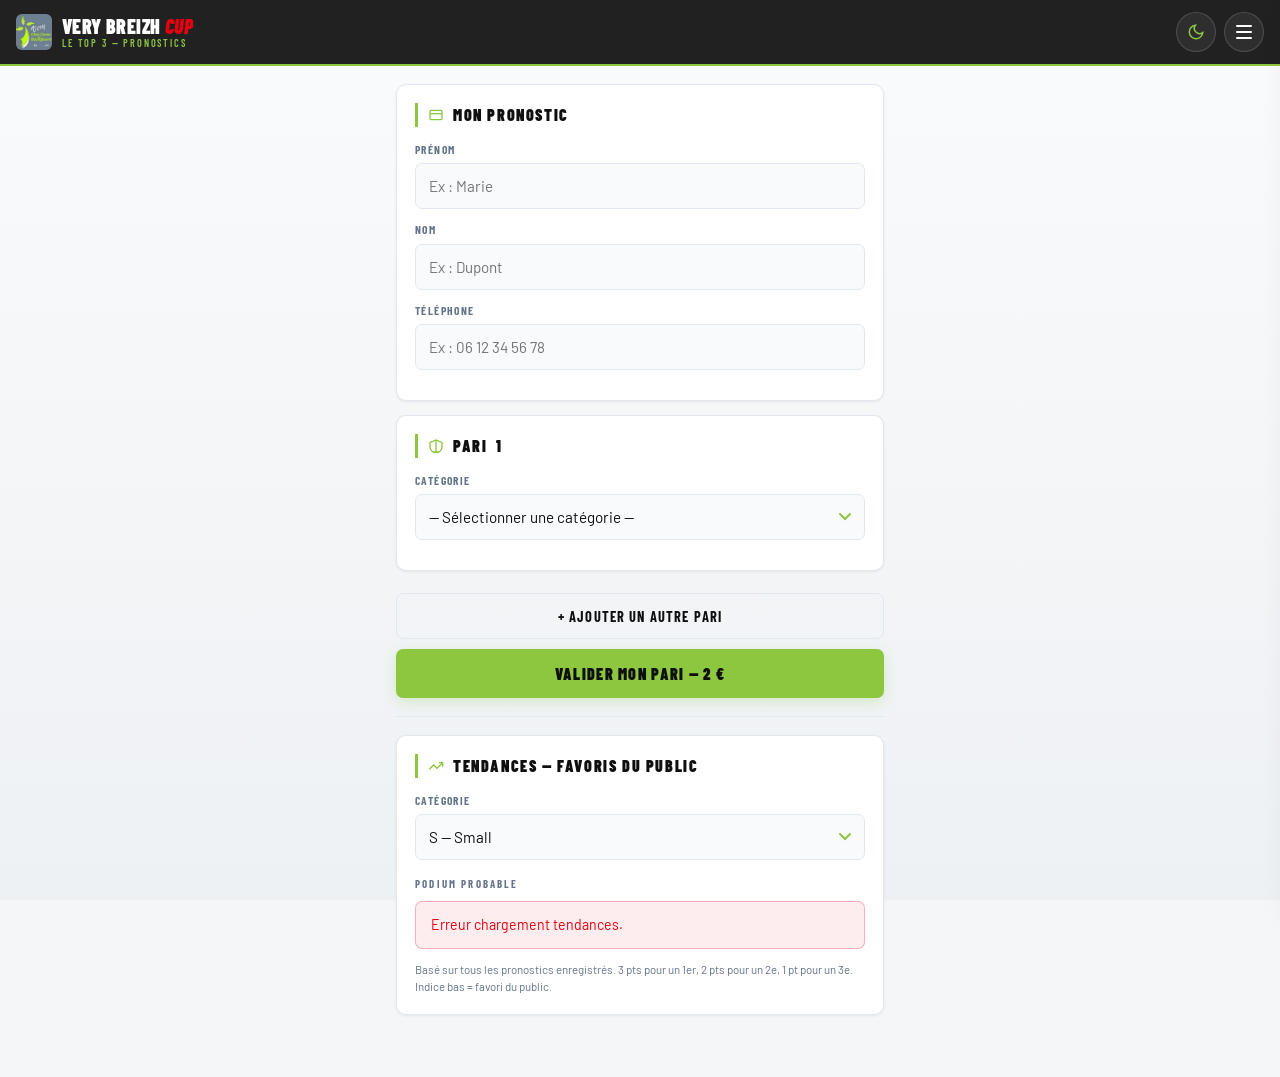
<file: index.html>
<!DOCTYPE html>
<html lang="fr">
<head>
<meta charset="UTF-8">
<meta name="viewport" content="width=device-width, initial-scale=1.0, maximum-scale=1.0">
<title>Very Breizh Cup — Mon pronostic</title>
<script>(function(){var t=localStorage.getItem("vbc_theme")||(matchMedia("(prefers-color-scheme: dark)").matches?"dark":"light");document.documentElement.setAttribute("data-theme",t);})();</script>
<link rel="stylesheet" href="js/style.css">
</head>
<body>

<header class="app-header">
  <div class="header-logo">
    <img src="js/logo.jpg" alt="Club Canin de Bourgbarré">
    <div class="app-title">Very Breizh <span class="cup">Cup</span><span class="sub">Le Top 3 — Pronostics</span></div>
  </div>
  <span class="role-badge">Joueur</span>
</header>

<div id="closedBanner" class="closed-banner" style="display:none">Paris clôturés — Aucune nouvelle inscription</div>

<main class="page">

  <!-- FORMULAIRE -->
  <div id="playerFormSection">
    <div class="card">
      <div class="card-title">
        <svg viewBox="0 0 24 24" fill="none" stroke="currentColor" stroke-width="2"><rect x="3" y="5" width="18" height="14" rx="2"/><path d="M3 10h18"/></svg>
        Mon pronostic
      </div>
      <label class="field-label">Prénom</label>
      <input type="text" id="playerPrenom" class="field-input" placeholder="Ex : Marie" autocomplete="given-name">
      <label class="field-label">Nom</label>
      <input type="text" id="playerNom" class="field-input" placeholder="Ex : Dupont" autocomplete="family-name">
      <label class="field-label">Téléphone</label>
      <input type="tel" id="playerTel" class="field-input" placeholder="Ex : 06 12 34 56 78" autocomplete="tel" inputmode="tel">
    </div>

    <div id="betsContainer"></div>

    <button class="btn-outline" id="addBetBtn" onclick="addBetBlock()">
      + Ajouter un autre pari
    </button>

    <div id="playerFormError" class="alert alert-red" style="display:none;margin-top:12px"></div>
    <button class="btn-primary" id="submitBtn" onclick="submitBets()" style="margin-top:10px">Valider mon pari — 2 €</button>
  </div>

  <!-- TICKETS (rendus dynamiquement) -->
  <div id="ticketSection" style="display:none"></div>

  <hr class="section-divider">

  <!-- TENDANCES -->
  <div class="card">
    <div class="card-title">
      <svg viewBox="0 0 24 24" fill="none" stroke="currentColor" stroke-width="2"><polyline points="22 7 13.5 15.5 8.5 10.5 2 17"/><polyline points="16 7 22 7 22 13"/></svg>
      Tendances — Favoris du public
    </div>
    <label class="field-label">Catégorie</label>
    <select id="trendCatFilter" class="field-select" onchange="renderFavoritesTrend()">
      <option value="S">S — Small</option>
      <option value="M">M — Medium</option>
      <option value="I">I — Intermediate</option>
      <option value="L">L — Large</option>
    </select>
    <div class="section-label" style="margin-top:4px">Podium probable</div>
    <div id="favoritesTrendList"><div class="spinner"></div></div>
    <p style="font-size:.72rem;color:var(--muted);margin-top:10px;line-height:1.5">Basé sur tous les pronostics enregistrés. 3 pts pour un 1er, 2 pts pour un 2e, 1 pt pour un 3e. Indice bas = favori du public.</p>
  </div>

</main>

<!-- MODAL RECAP -->
<div id="recapModal" class="modal-overlay" onclick="if(event.target===this)closeRecap()">
  <div class="modal-box">
    <div class="modal-title">Récapitulatif</div>
    <div class="modal-subtitle">Vérifie tes paris avant de confirmer</div>
    <div id="recapContent"></div>
    <div class="recap-total"><span>Total à payer</span><span class="amount" id="recapTotal"></span></div>
    <button class="btn-primary" id="confirmBtn" onclick="confirmBets()" style="margin-top:14px">Confirmer mes paris</button>
    <button class="btn-outline" onclick="closeRecap()">Modifier</button>
  </div>
</div>

<div id="toast"></div>
<script src="js/supabase.js"></script>
<script src="js/ui.js"></script>
<script>
let finalists = [], betsClosed = false, betCount = 0;

async function init() {
  try {
    const rows = await sbGet('config', 'select=key,value');
    const cfg = Object.fromEntries(rows.map(r => [r.key, r.value]));
    betsClosed = cfg.bets_closed === 'true';
    document.getElementById('closedBanner').style.display = betsClosed ? 'block' : 'none';
    document.getElementById('submitBtn').disabled = betsClosed;
    document.getElementById('addBetBtn').style.display = betsClosed ? 'none' : 'block';
  } catch(e) {}
  try { finalists = await sbGet('finalistes', 'order=cat,chien'); } catch(e) {}
  addBetBlock();
  renderFavoritesTrend();
  realtimeSubscribe('tickets', () => renderFavoritesTrend());
}

// ── BLOCS DE PARIS DYNAMIQUES ──
function addBetBlock() {
  betCount++;
  const idx = betCount;
  const div = document.createElement('div');
  div.className = 'card bet-block';
  div.id = `betBlock${idx}`;
  div.innerHTML = `
    <div class="card-title" style="justify-content:space-between">
      <span style="display:flex;align-items:center;gap:9px">
        <svg viewBox="0 0 24 24" fill="none" stroke="currentColor" stroke-width="2" style="width:16px;height:16px;color:var(--lime)"><path d="M8 21h8M12 21V3M3 7l9-4 9 4v6a9 9 0 01-18 0V7z"/></svg>
        Pari <span class="bet-num">${idx}</span>
      </span>
      <button class="btn-sm-danger bet-remove" onclick="removeBetBlock(${idx})" style="display:none">Retirer</button>
    </div>
    <label class="field-label">Catégorie</label>
    <select id="cat${idx}" class="field-select" onchange="onCategoryChange(${idx})">
      <option value="">— Sélectionner une catégorie —</option>
      <option value="S">S — Small</option>
      <option value="M">M — Medium</option>
      <option value="I">I — Intermediate</option>
      <option value="L">L — Large</option>
    </select>
    <div id="picks${idx}" style="display:none">
      <label class="field-label">1re place</label>
      <select id="pick${idx}_1" class="field-select" onchange="syncSelects(${idx})"><option value="">— Choisir un binôme —</option></select>
      <label class="field-label">2e place</label>
      <select id="pick${idx}_2" class="field-select" onchange="syncSelects(${idx})"><option value="">— Choisir un binôme —</option></select>
      <label class="field-label">3e place</label>
      <select id="pick${idx}_3" class="field-select" onchange="syncSelects(${idx})"><option value="">— Choisir un binôme —</option></select>
    </div>
  `;
  document.getElementById('betsContainer').appendChild(div);
  updateBetUI();
}

function removeBetBlock(idx) {
  const el = document.getElementById(`betBlock${idx}`);
  if (el) el.remove();
  updateBetUI();
}

function getBetBlocks() {
  return Array.from(document.querySelectorAll('.bet-block'));
}

function updateBetUI() {
  const blocks = getBetBlocks();
  blocks.forEach((b, i) => {
    b.querySelector('.bet-num').textContent = i + 1;
    b.querySelector('.bet-remove').style.display = blocks.length > 1 ? 'inline-block' : 'none';
  });
  const n = blocks.length;
  const btn = document.getElementById('submitBtn');
  btn.textContent = n > 1 ? `Valider mes ${n} paris — ${n*2} €` : 'Valider mon pari — 2 €';
}

function onCategoryChange(idx) {
  const cat = document.getElementById(`cat${idx}`).value;
  const list = cat ? finalists.filter(f => f.cat === cat) : [];
  const opts = '<option value="">— Choisir un binôme —</option>' + list.map(f => `<option value="${f.id}">${f.chien} · ${f.conducteur}</option>`).join('');
  [1,2,3].forEach(p => { const s = document.getElementById(`pick${idx}_${p}`); s.innerHTML = opts; s.value = ''; });
  document.getElementById(`picks${idx}`).style.display = cat ? 'block' : 'none';
  syncSelects(idx);
}

function syncSelects(idx) {
  const v = [1,2,3].map(p => document.getElementById(`pick${idx}_${p}`).value);
  [1,2,3].forEach((p, i) => {
    const sel = document.getElementById(`pick${idx}_${p}`);
    const others = v.filter((_, j) => j !== i);
    Array.from(sel.options).forEach(opt => { opt.disabled = !!opt.value && others.includes(opt.value) && opt.value !== sel.value; });
  });
}

// ── SOUMISSION : validation puis récap ──
let pendingBets = null;

function submitBets() {
  if (betsClosed) { showError('Les paris sont clôturés.'); return; }
  const prenom = document.getElementById('playerPrenom').value.trim();
  const nom    = document.getElementById('playerNom').value.trim();
  const tel    = document.getElementById('playerTel').value.trim();
  if (!prenom || !nom || !tel) { showError('Remplis ton Prénom, Nom et Téléphone.'); return; }

  const blocks = getBetBlocks();
  const bets = [];
  for (let i = 0; i < blocks.length; i++) {
    const b = blocks[i];
    const idx = b.id.replace('betBlock','');
    const cat = document.getElementById(`cat${idx}`).value;
    const p1 = document.getElementById(`pick${idx}_1`).value;
    const p2 = document.getElementById(`pick${idx}_2`).value;
    const p3 = document.getElementById(`pick${idx}_3`).value;
    if (!cat) { showError(`Pari ${i+1} : choisis la catégorie.`); return; }
    if (!p1||!p2||!p3) { showError(`Pari ${i+1} : sélectionne les 3 positions.`); return; }
    if (p1===p2||p1===p3||p2===p3) { showError(`Pari ${i+1} : un même binôme ne peut pas occuper deux places.`); return; }
    bets.push({ cat, p1: parseInt(p1), p2: parseInt(p2), p3: parseInt(p3) });
  }
  hideError();
  pendingBets = { prenom, nom, tel, bets };
  openRecap();
}

function openRecap() {
  const { prenom, nom, tel, bets } = pendingBets;
  const medals = ['m1','m2','m3'];
  document.getElementById('recapContent').innerHTML = `
    <div class="recap-player">
      <div class="recap-player-name">${prenom} ${nom.toUpperCase()}</div>
      <div class="recap-player-tel">${tel}</div>
    </div>` +
    bets.map((b, i) => `
    <div class="recap-bet">
      <div class="recap-bet-title">
        <span>Pari ${i+1}</span>
        <span>Cat. ${b.cat} — ${SIZE_LABELS[b.cat]}</span>
      </div>
      ${[b.p1,b.p2,b.p3].map((pid, j) => {
        const f = finalists.find(x => x.id === pid);
        return `<div class="recap-line"><span class="medal-icon ${medals[j]}">${j+1}</span><span>${f?.chien || '?'} · ${f?.conducteur || '?'}</span></div>`;
      }).join('')}
    </div>`).join('');
  document.getElementById('recapTotal').textContent = (bets.length * 2) + ' €';
  document.getElementById('recapModal').classList.add('open');
}

function closeRecap() {
  document.getElementById('recapModal').classList.remove('open');
}

async function confirmBets() {
  if (!pendingBets) return;
  const { prenom, nom, tel, bets } = pendingBets;
  const btn = document.getElementById('confirmBtn');
  btn.disabled = true; btn.textContent = 'Envoi en cours…';
  try {
    // Une seule référence pour tous les paris de la soumission
    const ref = 'VBC-' + Date.now().toString(36).toUpperCase();
    const created = [];
    for (let i = 0; i < bets.length; i++) {
      const b = bets[i];
      const ticketId = bets.length > 1 ? `${ref}-${i+1}` : ref;
      await sbPost('tickets', { id: ticketId, prenom, nom, tel, cat: b.cat, pick1: b.p1, pick2: b.p2, pick3: b.p3, status: 'pending' });
      created.push({ id: ticketId, ...b });
    }
    closeRecap();
    renderTickets(created, prenom, nom, ref);
    document.getElementById('trendCatFilter').value = bets[0].cat;
    renderFavoritesTrend();
    pendingBets = null;
  } catch(e) {
    btn.disabled = false; btn.textContent = 'Confirmer mes paris';
    showToast('Erreur envoi, réessaie', 'err');
  }
}

function renderTickets(created, prenom, nom, ref) {
  const section = document.getElementById('ticketSection');
  const total = created.length * 2;
  const medals = ['m1','m2','m3'];

  const refCard = `
    <div class="ticket" style="margin-bottom:14px">
      <div class="ticket-header">
        <span>Référence de paiement</span>
        <span class="badge badge-pending">En attente</span>
      </div>
      <div class="ticket-body" style="text-align:center">
        <div style="font-family:var(--font-mono);font-size:1.7rem;color:var(--lime);letter-spacing:.1em;margin:6px 0">${ref}</div>
        <div class="ticket-player" style="font-size:1.15rem;margin:4px 0 8px">${prenom} ${nom.toUpperCase()}</div>
        <div style="font-family:var(--font-display);font-weight:900;font-size:1.05rem;color:#fff;text-transform:uppercase;letter-spacing:.06em">
          ${created.length} pari${created.length>1?'s':''} — <span style="color:var(--lime)">${total} € à régler</span>
        </div>
        <div class="qr-label" style="margin-top:10px">Donnez cette référence ou votre nom au stand de paiement</div>
      </div>
    </div>`;

  const betCards = created.map((t, i) => `
    <div class="ticket" style="margin-bottom:12px;animation-delay:${(i+1)*0.12}s">
      <div class="ticket-header">
        <span>Pari ${i+1}${created.length>1?`/${created.length}`:''}</span>
        <span class="podium-cat-tag" style="background:rgba(0,0,0,0.15);color:#0F0F0F">Cat. ${t.cat}</span>
      </div>
      <div class="ticket-body">
        ${renderPodiumLines([t.p1,t.p2,t.p3], finalists)}
      </div>
    </div>`).join('');

  section.innerHTML = refCard + betCards + `
    <div class="alert alert-red" style="margin-top:4px">Rendez-vous au stand pour régler vos <strong>${total} €</strong></div>
    <button class="btn-outline" onclick="location.reload()">Nouveau pari</button>`;

  document.getElementById('playerFormSection').style.display = 'none';
  section.style.display = 'block';
  window.scrollTo({ top: 0, behavior: 'smooth' });
}

// ── TENDANCES ──
async function renderFavoritesTrend() {
  const cat = document.getElementById('trendCatFilter').value || 'S';
  const el = document.getElementById('favoritesTrendList');
  el.innerHTML = '<div class="spinner"></div>';
  try {
    const allTickets = await sbGet('tickets', `cat=eq.${cat}&select=pick1,pick2,pick3`);
    const dogs = finalists.filter(f => f.cat === cat);
    const pts = {}; dogs.forEach(f => { pts[f.id]=0; });
    let total = 0;
    allTickets.forEach(t => { [t.pick1,t.pick2,t.pick3].forEach((id,i) => { if(id&&pts.hasOwnProperty(id)){pts[id]+=PODIUM_W[i];total+=PODIUM_W[i];} }); });
    if (!dogs.length || total === 0) { el.innerHTML = '<p style="color:var(--muted);font-size:.88rem">Pas encore de pronostics pour cette catégorie.</p>'; return; }
    const maxPts = Math.max(...Object.values(pts), 1);
    const ranked = dogs.map(f => ({...f, pts:pts[f.id], indice:pts[f.id]>0?total/pts[f.id]:Infinity})).sort((a,b)=>a.indice-b.indice).slice(0,3);
    el.innerHTML = ranked.map((f,i) => `<div class="trend-item ${i===0?'rank-1':''}">
      <div class="trend-rank">${i+1}</div>
      <div class="trend-info">
        <div class="trend-name">${f.chien}</div>
        <div class="trend-handler">${f.conducteur} &middot; ${f.pts} pt${f.pts>1?'s':''}</div>
        <div class="trend-bar-wrap"><div class="trend-bar-fill" style="width:${Math.round(f.pts/maxPts*100)}%"></div></div>
      </div>
      <div class="trend-index">${f.pts>0?f.indice.toFixed(2):'—'}</div>
    </div>`).join('');
  } catch(e) { el.innerHTML = '<div class="alert alert-red">Erreur chargement tendances.</div>'; }
}

function showError(msg) { const e=document.getElementById('playerFormError'); e.style.display='block'; e.textContent=msg; e.scrollIntoView({behavior:'smooth',block:'center'}); }
function hideError() { document.getElementById('playerFormError').style.display='none'; }
init();
</script>
</body>
</html>
</file>
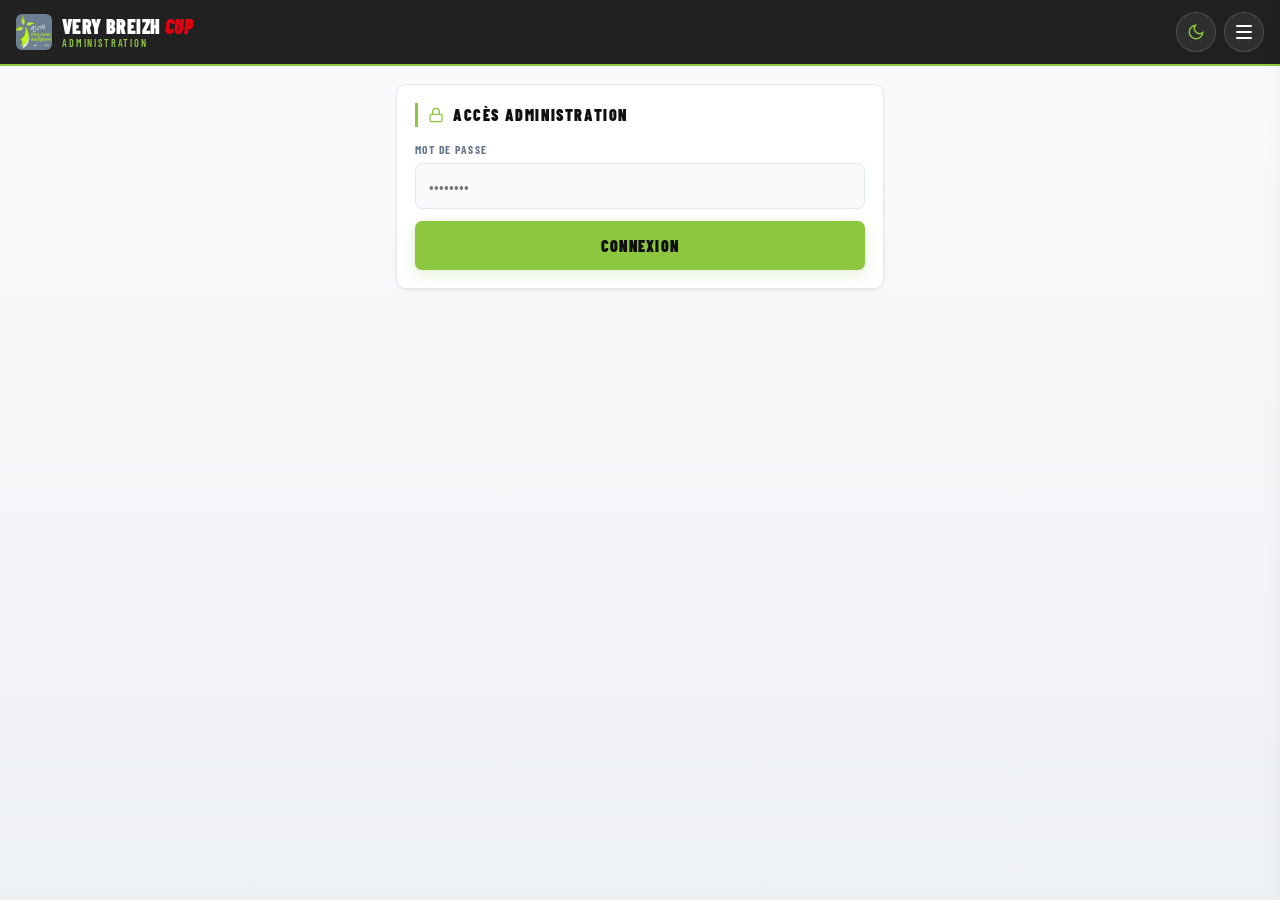
<file: admin.html>
<!DOCTYPE html>
<html lang="fr">
<head>
<meta charset="UTF-8">
<meta name="viewport" content="width=device-width, initial-scale=1.0, maximum-scale=1.0">
<title>Very Breizh Cup — Administration</title>
<script>(function(){var t=localStorage.getItem("vbc_theme")||(matchMedia("(prefers-color-scheme: dark)").matches?"dark":"light");document.documentElement.setAttribute("data-theme",t);})();</script>
<link rel="stylesheet" href="js/style.css">
</head>
<body>
<header class="app-header">
  <div class="header-logo">
    <img src="js/logo.jpg" alt="Club Canin de Bourgbarré">
    <div class="app-title">Very Breizh <span class="cup">Cup</span><span class="sub">Administration</span></div>
  </div>
  <span class="role-badge">Admin</span>
</header>
<main class="page">

  <!-- LOGIN -->
  <div id="adminLoginSection">
    <div class="card">
      <div class="card-title">
        <svg viewBox="0 0 24 24" fill="none" stroke="currentColor" stroke-width="2"><rect x="3" y="11" width="18" height="11" rx="2"/><path d="M7 11V7a5 5 0 0110 0v4"/></svg>
        Accès Administration
      </div>
      <label class="field-label">Mot de passe</label>
      <input type="password" id="adminPwd" class="field-input" placeholder="••••••••" onkeydown="if(event.key==='Enter')adminLogin()">
      <div id="adminLoginError" class="alert alert-red" style="display:none">Mot de passe incorrect.</div>
      <button class="btn-primary" onclick="adminLogin()">Connexion</button>
    </div>
  </div>

  <!-- PANEL -->
  <div id="adminPanel" style="display:none">

    <div class="card">
      <div class="card-title">
        <svg viewBox="0 0 24 24" fill="none" stroke="currentColor" stroke-width="2"><path d="M3 3h18v18H3zM3 9h18M9 21V9"/></svg>
        Statistiques globales
      </div>
      <div class="stat-row">
        <div class="stat-pill"><span class="num" id="statTotal">—</span>&nbsp;tickets</div>
        <div class="stat-pill"><span class="num" id="statPaid">—</span>&nbsp;payés</div>
        <div class="stat-pill"><span class="num" id="statPending">—</span>&nbsp;en attente</div>
        <div class="stat-pill"><span class="num" id="statRevenu">—</span>&nbsp;€ encaissés</div>
      </div>
    </div>

    <div class="card">
      <div class="card-title">
        <svg viewBox="0 0 24 24" fill="none" stroke="currentColor" stroke-width="2"><path d="M14.7 6.3a1 1 0 000 1.4l1.6 1.6a1 1 0 001.4 0l3.77-3.77a6 6 0 01-7.94 7.94l-6.91 6.91a2.12 2.12 0 01-3-3l6.91-6.91a6 6 0 017.94-7.94l-3.76 3.76z"/></svg>
        Phase de test
      </div>
      <p style="font-size:.82rem;color:var(--muted);margin-bottom:12px;line-height:1.5">Outils pour tester l'application avec des données factices. À ne pas utiliser le jour de l'événement.</p>
      <button class="btn-outline" onclick="seedFinalists()" style="margin-top:0">Ajouter 10 chiens par catégorie</button>
      <button class="btn-outline" onclick="seedTickets(100)">Générer 100 paris répartis</button>
      <button class="btn-outline" onclick="payAllTickets()">Valider tous les paiements</button>
      <button class="btn-danger" onclick="resetAll()">Reset — Tout supprimer</button>
    </div>

    <div class="card">
      <div class="card-title">
        <svg viewBox="0 0 24 24" fill="none" stroke="currentColor" stroke-width="2"><circle cx="12" cy="12" r="3"/><path d="M19.07 4.93a10 10 0 010 14.14M4.93 4.93a10 10 0 000 14.14"/></svg>
        Contrôle des paris
      </div>
      <div id="betsOpenMsg" class="alert alert-lime">Paris ouverts — Les joueurs peuvent parier.</div>
      <div id="betsClosedMsg" class="alert alert-red" style="display:none">Paris clôturés.</div>
      <button id="btnToggleBets" class="btn-danger" onclick="toggleBets()">Clôturer les paris</button>
    </div>

    <div class="card">
      <div class="card-title">
        <svg viewBox="0 0 24 24" fill="none" stroke="currentColor" stroke-width="2"><circle cx="12" cy="8" r="4"/><path d="M4 20c0-4 3.6-7 8-7s8 3 8 7"/></svg>
        Gestion des finalistes
      </div>
      <label class="field-label">Conducteur</label>
      <input type="text" id="newConducteur" class="field-input" placeholder="Ex : Sophie Tanguy" autocomplete="off">
      <label class="field-label">Chien</label>
      <input type="text" id="newChien" class="field-input" placeholder="Ex : Vaina" autocomplete="off">
      <label class="field-label">Catégorie</label>
      <select id="newCat" class="field-select">
        <option value="S">S — Small</option>
        <option value="M">M — Medium</option>
        <option value="I">I — Intermediate</option>
        <option value="L">L — Large</option>
      </select>
      <button class="btn-sm" onclick="addFinalist()">Ajouter le binôme</button>
      <hr class="section-divider">
      <select id="finalistCatFilter" class="field-select" onchange="renderFinalistList()">
        <option value="">Toutes les catégories</option>
        <option value="S">S</option><option value="M">M</option>
        <option value="I">I</option><option value="L">L</option>
      </select>
      <div id="finalistList"></div>
    </div>

    <div class="card">
      <div class="card-title">
        <svg viewBox="0 0 24 24" fill="none" stroke="currentColor" stroke-width="2"><path d="M8 21h8M12 21V3M3 7l9-4 9 4v6a9 9 0 01-18 0V7z"/></svg>
        Podium officiel et gagnants
      </div>
      <label class="field-label">Catégorie</label>
      <select id="officialCat" class="field-select" onchange="onOfficialCatChange()">
        <option value="">— Sélectionner —</option>
        <option value="S">S — Small</option><option value="M">M — Medium</option>
        <option value="I">I — Intermediate</option><option value="L">L — Large</option>
      </select>
      <div id="officialFields" style="display:none">
        <label class="field-label">1re place</label>
        <select id="official1" class="field-select"><option value="">—</option></select>
        <label class="field-label">2e place</label>
        <select id="official2" class="field-select"><option value="">—</option></select>
        <label class="field-label">3e place</label>
        <select id="official3" class="field-select"><option value="">—</option></select>
        <button class="btn-primary" onclick="calculateWinners()" style="margin-top:4px">Calculer les gagnants</button>
      </div>
      <div id="resultsContent" style="margin-top:12px"></div>
    </div>

    <div class="card">
      <div class="card-title">
        <svg viewBox="0 0 24 24" fill="none" stroke="currentColor" stroke-width="2"><path d="M14 2H6a2 2 0 00-2 2v16a2 2 0 002 2h12a2 2 0 002-2V8z"/><polyline points="14 2 14 8 20 8"/><line x1="16" y1="13" x2="8" y2="13"/><line x1="16" y1="17" x2="8" y2="17"/></svg>
        Tous les tickets
      </div>
      <select id="ticketsFilterCat" class="field-select" onchange="renderAllTickets()">
        <option value="">Toutes les catégories</option>
        <option value="S">S</option><option value="M">M</option>
        <option value="I">I</option><option value="L">L</option>
      </select>
      <div id="allTicketsList" style="max-height:320px;overflow-y:auto"></div>
    </div>

  </div>
</main>
<div id="toast"></div>
<script src="js/supabase.js"></script>
<script src="js/ui.js"></script>
<script>
const ADMIN_PWD = 'breizh2025';
let finalists = [], betsClosed = false;

function adminLogin() {
  if (document.getElementById('adminPwd').value === ADMIN_PWD) {
    document.getElementById('adminLoginSection').style.display = 'none';
    document.getElementById('adminPanel').style.display = 'block';
    loadAll();
  } else {
    document.getElementById('adminLoginError').style.display = 'block';
  }
}

async function loadAll() {
  try { finalists = await sbGet('finalistes', 'order=cat,chien'); } catch(e) {}
  loadConfig(); refreshStats(); renderFinalistList(); renderAllTickets();
  realtimeSubscribe('tickets', () => { refreshStats(); renderAllTickets(); });
}

async function loadConfig() {
  try {
    const rows = await sbGet('config', 'select=key,value');
    const cfg = Object.fromEntries(rows.map(r => [r.key, r.value]));
    betsClosed = cfg.bets_closed === 'true';
    updateBetsUI();
  } catch(e) {}
}

async function toggleBets() {
  betsClosed = !betsClosed;
  try {
    await sbPatch('config', 'key=eq.bets_closed', { value: betsClosed ? 'true' : 'false' });
    updateBetsUI();
    showToast(betsClosed ? 'Paris clôturés' : 'Paris ouverts');
  } catch(e) { showToast('Erreur','err'); betsClosed = !betsClosed; }
}

function updateBetsUI() {
  document.getElementById('betsOpenMsg').style.display = betsClosed ? 'none' : 'block';
  document.getElementById('betsClosedMsg').style.display = betsClosed ? 'block' : 'none';
  const btn = document.getElementById('btnToggleBets');
  btn.textContent = betsClosed ? 'Rouvrir les paris' : 'Clôturer les paris';
  btn.className = betsClosed ? 'btn-primary' : 'btn-danger';
}

async function refreshStats() {
  try {
    const all = await sbGet('tickets', 'select=status');
    const paid = all.filter(t => t.status==='paid').length;
    document.getElementById('statTotal').textContent = all.length;
    document.getElementById('statPaid').textContent = paid;
    document.getElementById('statPending').textContent = all.length - paid;
    document.getElementById('statRevenu').textContent = (paid * 2).toLocaleString('fr-FR');
  } catch(e) {}
}

async function addFinalist() {
  const c = document.getElementById('newConducteur').value.trim();
  const d = document.getElementById('newChien').value.trim();
  const cat = document.getElementById('newCat').value;
  if (!c || !d) { showToast('Remplis conducteur et chien','err'); return; }
  try {
    const [f] = await sbPost('finalistes', { conducteur: c, chien: d, cat });
    finalists.push(f); finalists.sort((a,b)=>a.cat.localeCompare(b.cat)||a.chien.localeCompare(b.chien));
    document.getElementById('newConducteur').value = '';
    document.getElementById('newChien').value = '';
    renderFinalistList();
    showToast(`${d} ajouté`);
  } catch(e) { showToast('Erreur ajout','err'); }
}

async function removeFinalist(id) {
  if (!confirm('Supprimer ce finaliste ?')) return;
  try {
    await sbDelete('finalistes', `id=eq.${id}`);
    finalists = finalists.filter(f => f.id !== id);
    renderFinalistList();
    showToast('Finaliste supprimé');
  } catch(e) { showToast('Erreur suppression','err'); }
}

function renderFinalistList() {
  const cat = document.getElementById('finalistCatFilter').value;
  const list = cat ? finalists.filter(f => f.cat === cat) : finalists;
  const el = document.getElementById('finalistList');
  if (!list.length) { el.innerHTML = '<p style="color:var(--muted);font-size:.88rem">Aucun finaliste.</p>'; return; }
  el.innerHTML = list.map((f,i) => `
    <div class="finalist-item">
      <span class="finalist-num">#${String(i+1).padStart(2,'0')}</span>
      <div class="finalist-info">
        <div class="finalist-name">${f.chien} <span style="font-size:.72rem;color:var(--lime-dark);font-family:var(--font-display);font-weight:700">(${f.cat})</span></div>
        <div class="finalist-dog">${f.conducteur}</div>
      </div>
      <button class="btn-sm-danger" onclick="removeFinalist(${f.id})">Retirer</button>
    </div>`).join('');
}

function onOfficialCatChange() {
  const cat = document.getElementById('officialCat').value;
  document.getElementById('officialFields').style.display = cat ? 'block' : 'none';
  document.getElementById('resultsContent').innerHTML = '';
  if (!cat) return;
  const list = finalists.filter(f => f.cat === cat);
  const opts = '<option value="">—</option>' + list.map(f => `<option value="${f.id}">${f.chien} · ${f.conducteur}</option>`).join('');
  ['official1','official2','official3'].forEach(id => { document.getElementById(id).innerHTML = opts; });
}

async function calculateWinners() {
  const cat = document.getElementById('officialCat').value;
  const o1 = parseInt(document.getElementById('official1').value);
  const o2 = parseInt(document.getElementById('official2').value);
  const o3 = parseInt(document.getElementById('official3').value);
  const el = document.getElementById('resultsContent');
  if (!o1||!o2||!o3) { el.innerHTML = '<div class="alert alert-red">Sélectionne les 3 positions.</div>'; return; }
  if (o1===o2||o1===o3||o2===o3) { el.innerHTML = '<div class="alert alert-red">Un même binôme en double.</div>'; return; }
  el.innerHTML = '<div class="spinner"></div>';
  try {
    const paid = await sbGet('tickets', `status=eq.paid&cat=eq.${cat}&select=*`);
    const f1=finalists.find(f=>f.id===o1), f2=finalists.find(f=>f.id===o2), f3=finalists.find(f=>f.id===o3);
    let html = `<div style="background:var(--surface);border-radius:var(--radius-sm);padding:14px;margin-bottom:14px;border:1.5px solid var(--border)">
      <div class="section-label" style="margin-bottom:8px">Podium officiel</div>
      <div class="podium-line" style="color:var(--text)"><span class="medal-icon m1">1</span><span>${f1?.chien} · ${f1?.conducteur}</span></div>
      <div class="podium-line" style="color:var(--text)"><span class="medal-icon m2">2</span><span>${f2?.chien} · ${f2?.conducteur}</span></div>
      <div class="podium-line" style="color:var(--text)"><span class="medal-icon m3">3</span><span>${f3?.chien} · ${f3?.conducteur}</span></div>
    </div>`;
    if (!paid.length) { el.innerHTML = html + '<div class="alert alert-yellow">Aucun ticket payé pour cette catégorie.</div>'; return; }

    const officialIds = [o1, o2, o3];
    const officialSet = [...officialIds].sort((a,b)=>a-b).join(',');

    // Score de proximité : nb de chiens corrects + nb à la position exacte
    const enrich = t => {
      const picks = [t.pick1, t.pick2, t.pick3];
      const matches = picks.filter(p => officialIds.includes(p)).length;
      const placed  = (t.pick1===o1?1:0) + (t.pick2===o2?1:0) + (t.pick3===o3?1:0);
      const sameSet = [...picks].sort((a,b)=>a-b).join(',') === officialSet;
      return { ...t, matches, placed, sameSet };
    };

    // Tri intra-niveau : plus de chiens bien placés d'abord, puis premier pari enregistré
    const proximitySort = (a, b) =>
      b.placed - a.placed ||
      new Date(a.created_at) - new Date(b.created_at);

    const enriched = paid.map(enrich);
    const tiers = {
      exact:    enriched.filter(t => t.sameSet && t.placed === 3),
      allThree: enriched.filter(t => t.sameSet && t.placed < 3).sort(proximitySort),
      two:      enriched.filter(t => !t.sameSet && t.matches === 2).sort(proximitySort),
      one:      enriched.filter(t => !t.sameSet && t.matches === 1).sort(proximitySort),
    };
    // L'ordre exact se départage par ancienneté uniquement
    tiers.exact.sort((a,b) => new Date(a.created_at) - new Date(b.created_at));

    // Carte gagnant dépliable : clic pour voir le pari complet
    const ticketCard = (t, color, borderColor, bg, extraBadge='') => {
      const picksHtml = [t.pick1, t.pick2, t.pick3].map((pid, j) => {
        const f = finalists.find(x => x.id === pid);
        const good = officialIds.includes(pid);
        return `<div class="recap-line" style="opacity:${good?1:0.45}">
          <span class="medal-icon ${['m1','m2','m3'][j]}">${j+1}</span>
          <span style="flex:1">${f?.chien || '?'} · ${f?.conducteur || '?'}</span>
          ${good ? '<svg viewBox="0 0 24 24" fill="none" stroke="var(--lime)" stroke-width="2.5" style="width:15px;height:15px"><polyline points="20 6 9 17 4 12"/></svg>' : ''}
        </div>`;
      }).join('');
      return `
      <details class="winner-card" style="background:${bg};border:1.5px solid ${borderColor};border-radius:var(--radius-sm);margin-bottom:8px;overflow:hidden">
        <summary style="padding:13px 14px;cursor:pointer;display:flex;align-items:center;gap:12px;list-style:none">
          <div style="flex:1">
            <div style="font-family:var(--font-display);font-weight:900;font-size:1.1rem;color:${color}">${t.prenom} ${t.nom.toUpperCase()}</div>
            <div style="font-family:var(--font-mono);font-size:.76rem;color:var(--muted);margin-top:2px">${t.id} · ${t.tel}</div>
          </div>
          ${extraBadge}
          <svg class="chevron" viewBox="0 0 24 24" fill="none" stroke="var(--muted)" stroke-width="2" style="width:16px;height:16px;transition:transform .25s"><polyline points="6 9 12 15 18 9"/></svg>
        </summary>
        <div style="padding:4px 14px 13px;border-top:1px solid ${borderColor}">
          <div class="section-label" style="margin:10px 0 6px">Son pari</div>
          ${picksHtml}
        </div>
      </details>`;
    };

    const sectionTitle = (label, count, color) => `
      <div class="section-label" style="margin:16px 0 8px;color:${color}">${label} (${count})</div>`;

    const placedBadge = t => t.placed > 0
      ? `<span class="badge" style="background:var(--surface);border:1px solid var(--border);color:var(--muted)">${t.matches} bon${t.matches>1?'s':''} · ${t.placed} placé${t.placed>1?'s':''}</span>`
      : `<span class="badge" style="background:var(--surface);border:1px solid var(--border);color:var(--muted)">${t.matches} bon${t.matches>1?'s':''}</span>`;

    let anyone = false;
    if (tiers.exact.length) {
      anyone = true;
      html += sectionTitle('Les 3 chiens dans l\'ordre exact', tiers.exact.length, 'var(--lime-text)');
      html += tiers.exact.map(t => ticketCard(t, 'var(--lime-text)', 'var(--lime)', 'var(--lime-soft)')).join('');
    }
    if (tiers.allThree.length) {
      anyone = true;
      html += sectionTitle('Les 3 bons chiens (ordre différent)', tiers.allThree.length, 'var(--lime-text)');
      html += tiers.allThree.map(t => ticketCard(t, 'var(--text)', 'rgba(141,198,63,0.5)', 'var(--surface)', placedBadge(t))).join('');
    }
    if (tiers.two.length || tiers.one.length) {
      anyone = true;
      html += sectionTitle('1 ou 2 bons chiens', tiers.two.length + tiers.one.length, 'var(--muted)');
      html += tiers.two.map(t => ticketCard(t, 'var(--text)', 'var(--border)', 'var(--surface)', placedBadge(t))).join('');
      html += tiers.one.map(t => ticketCard(t, 'var(--muted)', 'var(--border)', 'transparent', placedBadge(t))).join('');
    }
    if (!anyone) {
      html += '<div class="alert alert-red">Aucun ticket payé n\'a trouvé le moindre chien du podium.</div>';
    }
    if (anyone) {
      html += '<p style="font-size:.74rem;color:var(--muted);margin-top:10px;line-height:1.5">Tri au sein de chaque niveau : nombre de chiens à la bonne position, puis premier pari enregistré.</p>';
    }
    el.innerHTML = html;
    el.scrollIntoView({behavior:'smooth',block:'start'});
  } catch(e) { el.innerHTML = '<div class="alert alert-red">Erreur calcul.</div>'; }
}

async function renderAllTickets() {
  const el = document.getElementById('allTicketsList');
  if (!el) return;
  const cat = document.getElementById('ticketsFilterCat').value;
  let params = 'order=created_at.desc&select=id,prenom,nom,cat,status&limit=200';
  if (cat) params += `&cat=eq.${cat}`;
  try {
    const list = await sbGet('tickets', params);
    if (!list.length) { el.innerHTML = '<p style="color:var(--muted);font-size:.88rem">Aucun ticket.</p>'; return; }
    el.innerHTML = list.map(t => {
      const paid = t.status==='paid';
      return `<div style="display:flex;align-items:center;gap:8px;padding:9px 0;border-bottom:1px solid var(--border)">
        <span style="font-family:var(--font-mono);font-size:.72rem;color:var(--lime-dark);min-width:88px">${t.id}</span>
        <span style="font-family:var(--font-display);font-weight:700;font-size:.72rem;color:var(--muted);min-width:16px">${t.cat||'—'}</span>
        <span style="flex:1;font-size:.88rem">${t.prenom} ${t.nom}</span>
        <span class="badge ${paid?'badge-paid':'badge-pending'}">${paid?'Payé':'Attente'}</span>
      </div>`;
    }).join('');
  } catch(e) { el.innerHTML = '<div class="alert alert-red">Erreur chargement.</div>'; }
}

// ── OUTILS DE TEST ──
const SEED_DOGS = ['Vaina','Viper','Pixie','Sakura','Storm','Blitz','Ficelle','Praline','Echo','Nova','Cosmo','Mistral','Rumba','Cyclone','Zorro','Kiwi','Ember','Saphir','Onyx','Loupiote','Diamant','Fusee','Tornade','Bambou','Comete','Pepite','Eclair','Caline','Rocket','Mambo','Tango','Spark','Nuage','Indy','Wasabi','Cookie','Maverick','Luna','Rio','Volt'];
const SEED_FIRST = ['Sophie','Thomas','Lucie','Kevin','Anaelle','Romain','Marie','Yann','Camille','Erwan','Melanie','Loic','Julie','Gwen','Anthony','Maelle','Pierrick','Solenn','Florian','Aurelie'];
const SEED_LAST = ['Tanguy','Le Goff','Morvan','Riou','Brehon','Caouissin','Le Bras','Quere','Quemener','Le Bihan','Guillou','Pichon','Le Roux','Cariou','Le Gall','Floch','Le Berre','Salaun','Le Moal','Allain'];
const SEED_PLAYER_FIRST = ['Lea','Hugo','Emma','Louis','Camille','Nathan','Chloe','Mael','Ines','Tom','Manon','Enzo','Jade','Noah','Lina','Paul','Anna','Theo','Lola','Axel','Eva','Liam','Zoe','Adam','Romane','Gabin','Juliette','Tiago','Clara','Mathis'];

function rnd(arr) { return arr[Math.floor(Math.random() * arr.length)]; }
function shuffleArr(arr) { return [...arr].sort(() => Math.random() - 0.5); }

async function seedFinalists() {
  if (!confirm('Ajouter 10 chiens de test dans chaque catégorie (40 au total) ?')) return;
  showToast('Génération en cours…');
  try {
    const dogPool = shuffleArr(SEED_DOGS);
    const rows = [];
    let di = 0;
    ['S','M','I','L'].forEach(cat => {
      for (let i = 0; i < 10; i++) {
        const base = dogPool[di % dogPool.length];
        const chien = di >= dogPool.length ? base + ' ' + (Math.floor(di / dogPool.length) + 1) : base;
        di++;
        rows.push({ conducteur: rnd(SEED_FIRST) + ' ' + rnd(SEED_LAST), chien, cat });
      }
    });
    const inserted = await sbPost('finalistes', rows);
    finalists = finalists.concat(inserted);
    finalists.sort((a,b)=>a.cat.localeCompare(b.cat)||a.chien.localeCompare(b.chien));
    renderFinalistList();
    showToast('40 finalistes ajoutés');
  } catch(e) { showToast('Erreur génération','err'); }
}

async function seedTickets(count) {
  if (!finalists.length) { showToast('Ajoute d\'abord des finalistes','err'); return; }
  const byCat = { S: [], M: [], I: [], L: [] };
  finalists.forEach(f => { if (byCat[f.cat]) byCat[f.cat].push(f); });
  const eligible = Object.keys(byCat).filter(c => byCat[c].length >= 3);
  if (!eligible.length) { showToast('Minimum 3 finalistes par catégorie','err'); return; }
  if (!confirm(`Générer ${count} paris de test répartis sur ${eligible.length} catégorie(s) ?`)) return;
  showToast('Génération en cours…');
  try {
    const rows = [];
    const base = Date.now().toString(36).toUpperCase();
    for (let i = 0; i < count; i++) {
      const cat = rnd(eligible);
      const picks = shuffleArr(byCat[cat]).slice(0, 3).map(f => f.id);
      rows.push({
        id: `VBC-T${base}-${i+1}`,
        prenom: rnd(SEED_PLAYER_FIRST),
        nom: rnd(SEED_LAST),
        tel: '06' + String(Math.floor(10000000 + Math.random()*89999999)),
        cat, pick1: picks[0], pick2: picks[1], pick3: picks[2],
        status: Math.random() < 0.75 ? 'paid' : 'pending'
      });
    }
    await sbPost('tickets', rows);
    refreshStats();
    renderAllTickets();
    showToast(`${count} paris générés`);
  } catch(e) { showToast('Erreur génération','err'); }
}

async function payAllTickets() {
  if (!confirm('Passer TOUS les tickets en attente au statut payé ?')) return;
  showToast('Validation en cours…');
  try {
    await sbPatch('tickets', 'status=eq.pending', { status: 'paid' });
    refreshStats();
    renderAllTickets();
    showToast('Tous les paiements validés');
  } catch(e) { showToast('Erreur validation','err'); }
}

async function resetAll() {
  if (!confirm('SUPPRIMER tous les paris ET tous les finalistes ? Cette action est définitive.')) return;
  if (!confirm('Vraiment sûr ? Toute la base sera vidée.')) return;
  showToast('Suppression en cours…');
  try {
    await sbDelete('tickets', 'id=neq.___none___');
    await sbDelete('finalistes', 'id=gte.0');
    finalists = [];
    refreshStats();
    renderFinalistList();
    renderAllTickets();
    showToast('Base réinitialisée');
  } catch(e) {
    console.error('Reset:', e);
    alert('Le reset a échoué.\n\n' + (e.message || e) + '\n\nSi le message mentionne une policy ou row-level security, il manque la policy DELETE sur la table concernée.');
  }
}
</script>
</body>
</html>
</file>
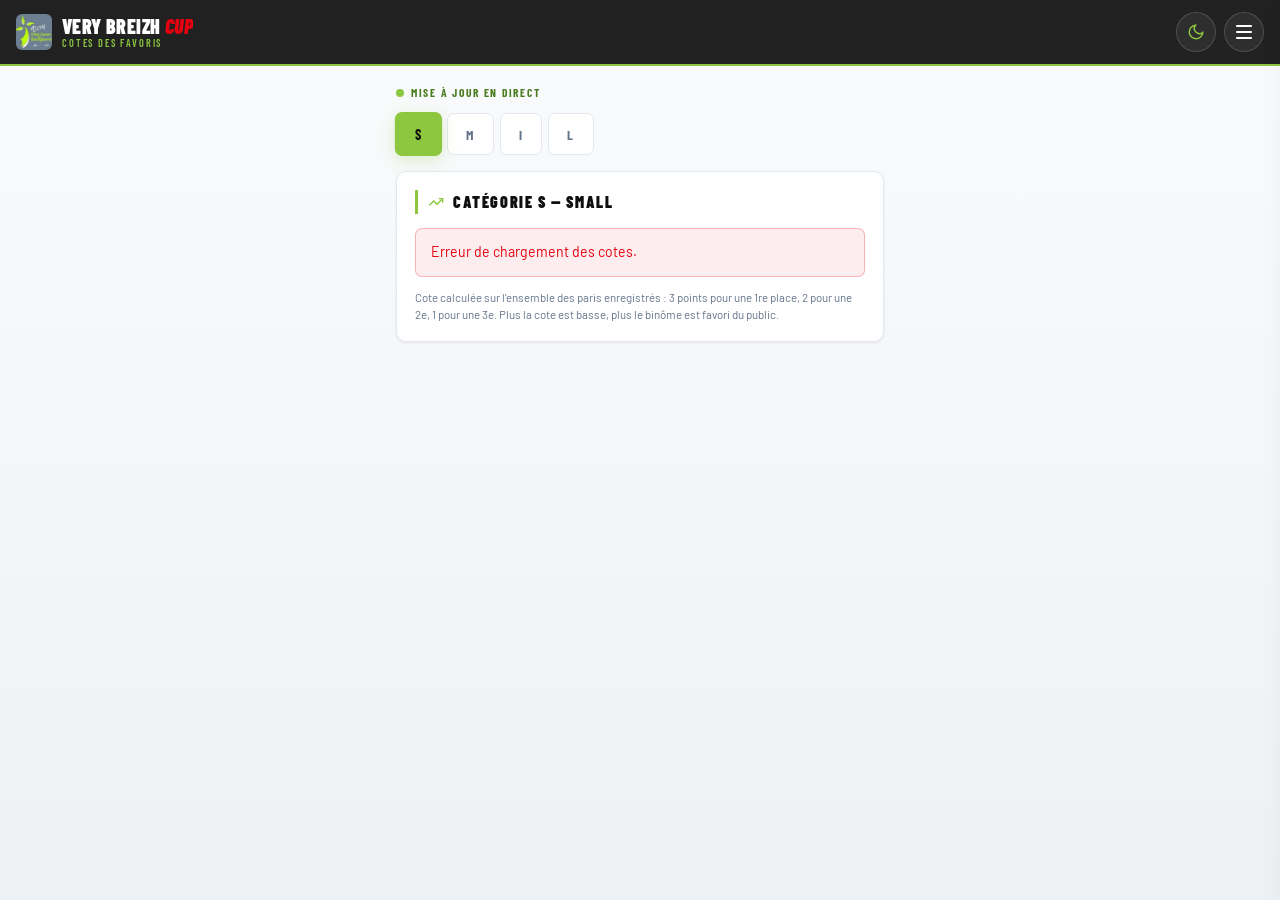
<file: resultats.html>
<!DOCTYPE html>
<html lang="fr">
<head>
<meta charset="UTF-8">
<meta name="viewport" content="width=device-width, initial-scale=1.0, maximum-scale=1.0">
<title>Very Breizh Cup — Cotes des favoris</title>
<script>(function(){var t=localStorage.getItem("vbc_theme")||(matchMedia("(prefers-color-scheme: dark)").matches?"dark":"light");document.documentElement.setAttribute("data-theme",t);})();</script>
<link rel="stylesheet" href="js/style.css">
</head>
<body>
<header class="app-header">
  <div class="header-logo">
    <img src="js/logo.jpg" alt="Club Canin de Bourgbarré">
    <div class="app-title">Very Breizh <span class="cup">Cup</span><span class="sub">Cotes des favoris</span></div>
  </div>
</header>
<main class="page">

  <div style="display:flex;align-items:center;gap:7px;margin-bottom:12px;font-family:var(--font-display);font-weight:700;font-size:.72rem;text-transform:uppercase;letter-spacing:.15em;color:var(--lime-text)">
    <span class="live-dot"></span>Mise à jour en direct
  </div>

  <div class="cat-tabs">
    <button class="cat-tab active" onclick="switchCat('S',this)">S</button>
    <button class="cat-tab" onclick="switchCat('M',this)">M</button>
    <button class="cat-tab" onclick="switchCat('I',this)">I</button>
    <button class="cat-tab" onclick="switchCat('L',this)">L</button>
  </div>

  <div class="card">
    <div class="card-title" id="catTitle">
      <svg viewBox="0 0 24 24" fill="none" stroke="currentColor" stroke-width="2"><polyline points="22 7 13.5 15.5 8.5 10.5 2 17"/><polyline points="16 7 22 7 22 13"/></svg>
      Catégorie S — Small
    </div>
    <div id="podiumVisual"></div>
    <div id="cotesList"><div class="spinner"></div></div>
    <p style="font-size:.72rem;color:var(--muted);margin-top:12px;line-height:1.5">
      Cote calculée sur l'ensemble des paris enregistrés : 3 points pour une 1re place, 2 pour une 2e, 1 pour une 3e.
      Plus la cote est basse, plus le binôme est favori du public.
    </p>
  </div>

</main>
<div id="toast"></div>
<script src="js/supabase.js"></script>
<script src="js/ui.js"></script>
<script>
let finalists = [], currentCat = 'S';

async function init() {
  try { finalists = await sbGet('finalistes', 'order=cat,chien'); } catch(e) {}
  renderCotes();
  realtimeSubscribe('tickets', () => renderCotes());
  setInterval(() => { if (!document.hidden) renderCotes(); }, 60000);
  document.addEventListener('visibilitychange', () => { if (!document.hidden) renderCotes(); });
}

function switchCat(cat, btn) {
  currentCat = cat;
  document.querySelectorAll('.cat-tab').forEach(b => b.classList.remove('active'));
  btn.classList.add('active');
  document.getElementById('catTitle').innerHTML = `<svg viewBox="0 0 24 24" fill="none" stroke="currentColor" stroke-width="2"><polyline points="22 7 13.5 15.5 8.5 10.5 2 17"/><polyline points="16 7 22 7 22 13"/></svg> Catégorie ${cat} — ${SIZE_LABELS[cat]}`;
  renderCotes();
}

async function renderCotes() {
  const podEl  = document.getElementById('podiumVisual');
  const listEl = document.getElementById('cotesList');
  try {
    const tickets = await sbGet('tickets', `cat=eq.${currentCat}&select=pick1,pick2,pick3`);
    const dogs = finalists.filter(f => f.cat === currentCat);

    if (!dogs.length) {
      podEl.innerHTML = '';
      listEl.innerHTML = '<p style="color:var(--muted);font-size:.9rem">Aucun finaliste dans cette catégorie.</p>';
      return;
    }

    const pts = {}; dogs.forEach(f => { pts[f.id] = 0; });
    let total = 0;
    tickets.forEach(t => {
      [t.pick1, t.pick2, t.pick3].forEach((id, i) => {
        if (id && pts.hasOwnProperty(id)) { pts[id] += PODIUM_W[i]; total += PODIUM_W[i]; }
      });
    });

    if (total === 0) {
      podEl.innerHTML = '';
      listEl.innerHTML = '<p style="color:var(--muted);font-size:.9rem">Aucun pari enregistré pour cette catégorie.</p>';
      return;
    }

    const maxPts = Math.max(...Object.values(pts), 1);
    const ranked = dogs
      .map(f => ({ ...f, pts: pts[f.id], cote: pts[f.id] > 0 ? total / pts[f.id] : Infinity }))
      .sort((a, b) => a.cote - b.cote || a.chien.localeCompare(b.chien))
      .slice(0, 10);

    // Podium des 3 favoris
    const top3 = ranked.filter(f => f.pts > 0).slice(0, 3);
    if (top3.length >= 3) {
      const display = [top3[1], top3[0], top3[2]];
      const classes = ['p2','p1','p3'];
      const labels  = ['2','1','3'];
      podEl.innerHTML = `<div class="podium-display">${display.map((r,i) => `
        <div class="podium-col">
          <div class="podium-label">${r.chien}<br><span class="podium-sub">cote ${r.cote.toFixed(2)}</span></div>
          <div class="podium-block ${classes[i]}">${labels[i]}</div>
        </div>`).join('')}</div>`;
    } else {
      podEl.innerHTML = '';
    }

    listEl.innerHTML = `<div class="section-label" style="margin:14px 0 8px">Classement des cotes</div>` +
      ranked.map((f, i) => `
      <div class="trend-item ${i===0?'rank-1':''}">
        <div class="trend-rank">${i+1}</div>
        <div class="trend-info">
          <div class="trend-name">${f.chien}</div>
          <div class="trend-handler">${f.conducteur} &middot; ${f.pts} pt${f.pts>1?'s':''}</div>
          <div class="trend-bar-wrap"><div class="trend-bar-fill" style="width:${Math.round(f.pts/maxPts*100)}%"></div></div>
        </div>
        <div class="trend-index">${f.pts>0 ? f.cote.toFixed(2) : '—'}</div>
      </div>`).join('');
  } catch(e) {
    listEl.innerHTML = '<div class="alert alert-red">Erreur de chargement des cotes.</div>';
  }
}
init();
</script>
</body>
</html>
</file>
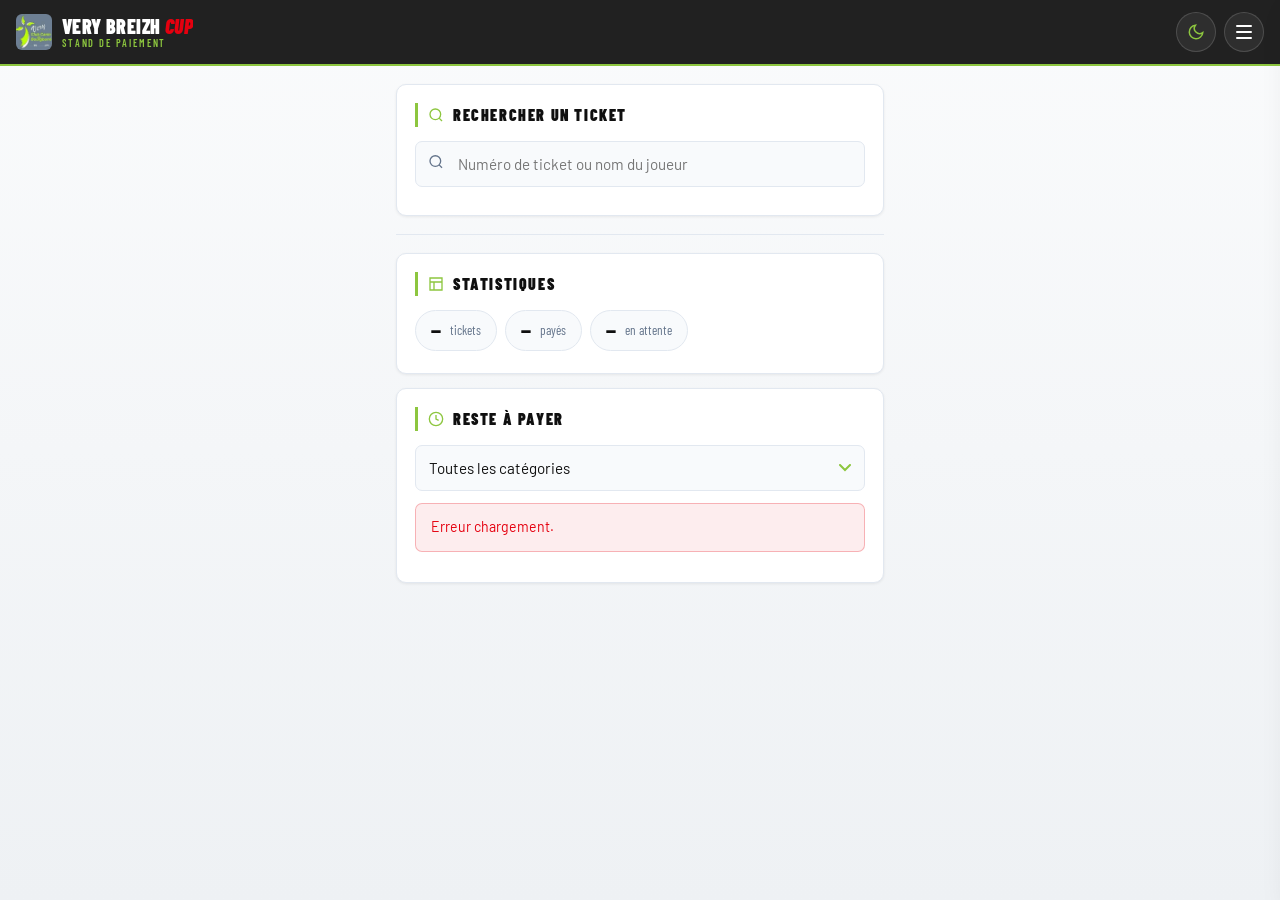
<file: stand.html>
<!DOCTYPE html>
<html lang="fr">
<head>
<meta charset="UTF-8">
<meta name="viewport" content="width=device-width, initial-scale=1.0, maximum-scale=1.0">
<title>Very Breizh Cup — Stand paiement</title>
<script>(function(){var t=localStorage.getItem("vbc_theme")||(matchMedia("(prefers-color-scheme: dark)").matches?"dark":"light");document.documentElement.setAttribute("data-theme",t);})();</script>
<link rel="stylesheet" href="js/style.css">
</head>
<body>
<header class="app-header">
  <div class="header-logo">
    <img src="js/logo.jpg" alt="Club Canin de Bourgbarré">
    <div class="app-title">Very Breizh <span class="cup">Cup</span><span class="sub">Stand de paiement</span></div>
  </div>
  <span class="role-badge">Stand</span>
</header>
<main class="page">

  <div class="card">
    <div class="card-title">
      <svg viewBox="0 0 24 24" fill="none" stroke="currentColor" stroke-width="2"><circle cx="11" cy="11" r="8"/><path d="m21 21-4.35-4.35"/></svg>
      Rechercher un ticket
    </div>
    <div class="search-wrap">
      <span class="search-icon"><svg viewBox="0 0 24 24" fill="none" stroke="currentColor" stroke-width="2"><circle cx="11" cy="11" r="8"/><path d="m21 21-4.35-4.35"/></svg></span>
      <input type="text" id="searchInput" class="field-input" placeholder="Numéro de ticket ou nom du joueur" autocomplete="off" oninput="searchTicket()">
    </div>
  </div>

  <div id="standNoResult" class="alert alert-red" style="display:none">Aucun ticket trouvé.</div>
  <div id="standMultiResults" style="display:none"></div>

  <div id="standTicketResult" style="display:none">
    <div class="ticket">
      <div class="ticket-header"><span>Very Breizh Cup</span><span id="standTktStatusBadge" class="badge"></span></div>
      <div class="ticket-body">
        <div class="ticket-num" id="standTktNum"></div>
        <div class="ticket-player" id="standTktPlayer"></div>
        <div class="ticket-dashed"></div>
        <div id="standTktPodium"></div>
      </div>
    </div>
    <div id="standPayBtn" style="margin-top:12px"><button class="btn-primary" onclick="validatePayment()">Valider le paiement — 2 €</button></div>
    <div id="standAlreadyPaid" class="alert alert-lime" style="display:none;margin-top:12px">Ce ticket est déjà payé.</div>
  </div>

  <hr class="section-divider">

  <div class="card">
    <div class="card-title">
      <svg viewBox="0 0 24 24" fill="none" stroke="currentColor" stroke-width="2"><path d="M3 3h18v18H3zM3 9h18M9 21V9"/></svg>
      Statistiques
    </div>
    <div class="stat-row">
      <div class="stat-pill"><span class="num" id="statTotal">—</span>&nbsp;tickets</div>
      <div class="stat-pill"><span class="num" id="statPaid">—</span>&nbsp;payés</div>
      <div class="stat-pill"><span class="num" id="statPending">—</span>&nbsp;en attente</div>
    </div>
  </div>

  <div class="card">
    <div class="card-title">
      <svg viewBox="0 0 24 24" fill="none" stroke="currentColor" stroke-width="2"><circle cx="12" cy="12" r="10"/><polyline points="12 6 12 12 16 14"/></svg>
      Reste à payer
    </div>
    <select id="queueCatFilter" class="field-select" onchange="renderPendingQueue()">
      <option value="">Toutes les catégories</option>
      <option value="S">S — Small</option>
      <option value="M">M — Medium</option>
      <option value="I">I — Intermediate</option>
      <option value="L">L — Large</option>
    </select>
    <div id="pendingQueueList"><div class="spinner"></div></div>
  </div>

</main>
<div id="toast"></div>
<script src="js/supabase.js"></script>
<script src="js/ui.js"></script>
<script>
let finalists = [], standCurrentTicket = null;

async function init() {
  try { finalists = await sbGet('finalistes', 'order=cat,chien'); } catch(e) {}
  refreshStats();
  renderPendingQueue();
  realtimeSubscribe('tickets', () => { refreshStats(); renderPendingQueue(); });
}

async function searchTicket() {
  const raw = document.getElementById('searchInput').value.trim();
  const multiEl = document.getElementById('standMultiResults');
  if (!raw) {
    document.getElementById('standNoResult').style.display='none';
    document.getElementById('standTicketResult').style.display='none';
    multiEl.innerHTML = ''; multiEl.style.display='none';
    return;
  }
  try {
    let results = await sbGet('tickets', `id=ilike.*${raw}*&limit=10`);
    if (!results.length) results = await sbGet('tickets', `nom=ilike.*${raw}*&limit=10`);
    if (!results.length) results = await sbGet('tickets', `prenom=ilike.*${raw}*&limit=10`);
    if (!results.length) {
      document.getElementById('standNoResult').style.display='block';
      document.getElementById('standTicketResult').style.display='none';
      multiEl.innerHTML = ''; multiEl.style.display='none';
      standCurrentTicket=null; return;
    }
    document.getElementById('standNoResult').style.display='none';
    if (results.length === 1) {
      multiEl.innerHTML = ''; multiEl.style.display='none';
      standCurrentTicket = results[0];
      renderStandTicket(standCurrentTicket);
      document.getElementById('standTicketResult').style.display='block';
    } else {
      // Plusieurs tickets (même référence, même personne ou homonymes) : liste cliquable
      document.getElementById('standTicketResult').style.display='none';
      multiEl.style.display='block';
      const pending = results.filter(t => t.status !== 'paid');
      const allBtn = pending.length > 1 ? `
        <button class="btn-primary" onclick="validateAll('${pending.map(t=>t.id).join(',')}')" style="margin:4px 0 12px">
          Tout valider — ${pending.length * 2} €
        </button>` : '';
      multiEl.innerHTML = '<div class="section-label" style="margin:4px 0 8px">' + results.length + ' tickets trouvés</div>' + allBtn +
        results.map(t => `
        <div class="queue-item" onclick="selectFromQueue('${t.id}')" style="border-left-color:${t.status==='paid'?'var(--lime)':'var(--red)'}">
          <div class="queue-cat-tag">${t.cat||'?'}</div>
          <div class="queue-info">
            <div class="queue-name">${t.prenom} ${t.nom}</div>
            <div class="queue-num">${t.id}</div>
          </div>
          <span class="badge ${t.status==='paid'?'badge-paid':'badge-pending'}">${t.status==='paid'?'Payé':'Attente'}</span>
        </div>`).join('');
    }
  } catch(e) { showToast('Erreur recherche','err'); }
}

function selectFromQueue(ticketId) {
  sbGet('tickets', `id=eq.${ticketId}&limit=1`).then(results => {
    if (!results.length) return;
    standCurrentTicket = results[0];
    document.getElementById('standNoResult').style.display='none';
    const multiEl = document.getElementById('standMultiResults');
    multiEl.innerHTML = ''; multiEl.style.display='none';
    renderStandTicket(standCurrentTicket);
    document.getElementById('standTicketResult').style.display='block';
    document.getElementById('standTicketResult').scrollIntoView({behavior:'smooth',block:'start'});
  });
}

function renderStandTicket(t) {
  document.getElementById('standTktNum').textContent = t.id;
  document.getElementById('standTktPlayer').textContent = `${t.prenom} ${t.nom.toUpperCase()}`;
  const catHtml = t.cat ? `<div style="margin-bottom:10px"><span class="podium-cat-tag">Catégorie ${t.cat} — ${SIZE_LABELS[t.cat]}</span></div>` : '';
  document.getElementById('standTktPodium').innerHTML = catHtml + renderPodiumLines([t.pick1,t.pick2,t.pick3], finalists);
  const paid = t.status === 'paid';
  const badge = document.getElementById('standTktStatusBadge');
  badge.textContent = paid ? 'Payé' : 'En attente';
  badge.className = 'badge ' + (paid ? 'badge-paid' : 'badge-pending');
  document.getElementById('standPayBtn').style.display = paid ? 'none' : 'block';
  document.getElementById('standAlreadyPaid').style.display = paid ? 'block' : 'none';
}

async function validatePayment() {
  if (!standCurrentTicket) return;
  try {
    await sbPatch('tickets', `id=eq.${standCurrentTicket.id}`, { status: 'paid' });
    standCurrentTicket.status = 'paid';
    renderStandTicket(standCurrentTicket);
    refreshStats();
    renderPendingQueue();
    showToast('Paiement validé');
  } catch(e) { showToast('Erreur validation','err'); }
}

async function validateAll(idsCsv) {
  const ids = idsCsv.split(',');
  try {
    await sbPatch('tickets', `id=in.(${ids.map(i=>'"'+i+'"').join(',')})`, { status: 'paid' });
    showToast(`${ids.length} paiements validés`);
    refreshStats();
    renderPendingQueue();
    searchTicket(); // refresh multi list statuses
  } catch(e) { showToast('Erreur validation','err'); }
}

async function refreshStats() {
  try {
    const all = await sbGet('tickets', 'select=status');
    const paid = all.filter(t => t.status==='paid').length;
    document.getElementById('statTotal').textContent = all.length;
    document.getElementById('statPaid').textContent = paid;
    document.getElementById('statPending').textContent = all.length - paid;
  } catch(e) {}
}

async function renderPendingQueue() {
  const el = document.getElementById('pendingQueueList');
  const cat = document.getElementById('queueCatFilter').value;
  el.innerHTML = '<div class="spinner"></div>';
  try {
    let params = 'status=eq.pending&order=created_at.asc&select=id,prenom,nom,cat';
    if (cat) params += `&cat=eq.${cat}`;
    const pending = await sbGet('tickets', params);
    if (!pending.length) { el.innerHTML = '<div class="queue-empty">Tout est payé</div>'; return; }
    el.innerHTML = pending.map(t => `
      <div class="queue-item" onclick="selectFromQueue('${t.id}')">
        <div class="queue-cat-tag">${t.cat||'?'}</div>
        <div class="queue-info">
          <div class="queue-name">${t.prenom} ${t.nom}</div>
          <div class="queue-num">${t.id}</div>
        </div>
        <div class="queue-arrow">›</div>
      </div>`).join('');
  } catch(e) { el.innerHTML = '<div class="alert alert-red">Erreur chargement.</div>'; }
}
init();
</script>
</body>
</html>
</file>
<file: js/style.css>
@import url('https://fonts.googleapis.com/css2?family=Barlow+Condensed:wght@400;600;700;900&family=Barlow:wght@400;500;600&family=Share+Tech+Mono&display=swap');

/* =====================================================================
   VERY BREIZH CUP — Design System v2
   Thèmes clair/sombre + animations + glassmorphism
   Palette : vert #8DC63F, rouge #E5000F, Barlow Condensed / Barlow
   ===================================================================== */

:root {
  --lime:       #8DC63F;
  --lime-dark:  #6fa328;
  --red:        #E5000F;
  --red-dark:   #b8000c;
  --radius:     10px;
  --radius-sm:  7px;
  --font-display: 'Barlow Condensed', sans-serif;
  --font-body:    'Barlow', sans-serif;
  --font-mono:    'Share Tech Mono', monospace;
  --ease-smooth: cubic-bezier(0.16, 1, 0.3, 1);
}

/* ── THEME CLAIR (défaut) ── */
:root, [data-theme="light"] {
  --bg:          #F4F6F8;
  --bg-gradient: linear-gradient(180deg, #FAFBFC 0%, #EEF1F4 100%);
  --card:        #FFFFFF;
  --card-hover:  #FDFDFD;
  --text:        #0F0F0F;
  --text-inv:    #FFFFFF;
  --muted:       #64748B;
  --border:      #E2E8F0;
  --surface:     #F8FAFC;
  --lime-soft:   #f0f7e0;
  --lime-text:   #4a7c20;
  --header-bg:   rgba(15, 15, 15, 0.92);
  --shadow-sm:   0 1px 3px rgba(0,0,0,0.07);
  --shadow-md:   0 8px 24px rgba(0,0,0,0.09);
  --shadow-lift: 0 14px 32px rgba(0,0,0,0.13);
  --ticket-bg:   #0F0F0F;
  --glow:        rgba(141,198,63,0.25);
}

/* ── THEME SOMBRE ── */
[data-theme="dark"] {
  --bg:          #0B0C0E;
  --bg-gradient: linear-gradient(180deg, #101216 0%, #08090B 100%);
  --card:        #16181C;
  --card-hover:  #1B1E23;
  --text:        #EDEDEF;
  --text-inv:    #0F0F0F;
  --muted:       #8A8F98;
  --border:      rgba(255,255,255,0.09);
  --surface:     #101216;
  --lime-soft:   rgba(141,198,63,0.1);
  --lime-text:   #A8D96A;
  --header-bg:   rgba(10, 11, 13, 0.85);
  --shadow-sm:   0 1px 3px rgba(0,0,0,0.4);
  --shadow-md:   0 8px 24px rgba(0,0,0,0.5);
  --shadow-lift: 0 14px 32px rgba(0,0,0,0.6);
  --ticket-bg:   #101216;
  --glow:        rgba(141,198,63,0.15);
}

* { box-sizing: border-box; margin: 0; padding: 0; -webkit-tap-highlight-color: transparent; touch-action: manipulation; }

html { scroll-behavior: smooth; }

body {
  font-family: var(--font-body);
  background: var(--bg);
  background-image: var(--bg-gradient);
  background-attachment: fixed;
  color: var(--text);
  min-height: 100vh;
  font-size: 15px;
  line-height: 1.5;
  transition: background-color 0.35s ease, color 0.35s ease;
}

/* ═══ HEADER (glassmorphism) ═══ */
.app-header {
  background: var(--header-bg);
  backdrop-filter: blur(14px);
  -webkit-backdrop-filter: blur(14px);
  border-bottom: 2px solid var(--lime);
  padding: 12px 16px;
  position: sticky;
  top: 0;
  z-index: 100;
  display: flex;
  align-items: center;
  justify-content: space-between;
  gap: 10px;
}
.header-logo { display: flex; align-items: center; gap: 10px; min-width: 0; }
.header-logo img {
  height: 36px; width: 36px;
  object-fit: contain;
  border-radius: 6px;
  flex-shrink: 0;
}
.app-title {
  font-family: var(--font-display);
  font-weight: 900;
  font-size: 1.25rem;
  letter-spacing: 0.02em;
  line-height: 1;
  text-transform: uppercase;
  color: #FFFFFF;
  white-space: nowrap;
  overflow: hidden;
  text-overflow: ellipsis;
}
.app-title .cup { color: var(--red); font-style: italic; }
.app-title .sub {
  display: block;
  font-size: 0.64rem;
  font-weight: 600;
  letter-spacing: 0.18em;
  color: var(--lime);
  text-transform: uppercase;
  margin-top: 2px;
}
.header-actions { display: flex; align-items: center; gap: 8px; flex-shrink: 0; }

/* ── THEME TOGGLE ── */
.theme-toggle {
  width: 40px; height: 40px;
  border-radius: 50%;
  border: 1.5px solid rgba(255,255,255,0.15);
  background: rgba(255,255,255,0.06);
  color: var(--lime);
  cursor: pointer;
  display: flex;
  align-items: center;
  justify-content: center;
  transition: background 0.2s, transform 0.3s var(--ease-smooth);
}
.theme-toggle:hover { background: rgba(255,255,255,0.12); transform: rotate(20deg); }
.theme-toggle svg { width: 18px; height: 18px; }

/* ── BURGER ── */
.burger-btn {
  width: 40px; height: 40px;
  border-radius: 50%;
  border: 1.5px solid rgba(255,255,255,0.15);
  background: rgba(255,255,255,0.06);
  color: #fff;
  cursor: pointer;
  display: flex;
  flex-direction: column;
  align-items: center;
  justify-content: center;
  gap: 4px;
  transition: background 0.2s;
}
.burger-btn:hover { background: rgba(255,255,255,0.12); }
.burger-btn span {
  display: block;
  width: 16px; height: 2px;
  background: currentColor;
  border-radius: 2px;
  transition: transform 0.3s var(--ease-smooth), opacity 0.2s;
}
.burger-btn.open span:nth-child(1) { transform: translateY(6px) rotate(45deg); }
.burger-btn.open span:nth-child(2) { opacity: 0; }
.burger-btn.open span:nth-child(3) { transform: translateY(-6px) rotate(-45deg); }

/* ── NAV DRAWER ── */
.nav-overlay {
  position: fixed;
  inset: 0;
  background: rgba(0,0,0,0.5);
  backdrop-filter: blur(3px);
  z-index: 200;
  opacity: 0;
  pointer-events: none;
  transition: opacity 0.3s;
}
.nav-overlay.open { opacity: 1; pointer-events: auto; }
.nav-drawer {
  position: fixed;
  top: 0; right: 0; bottom: 0;
  width: min(300px, 82vw);
  background: var(--card);
  z-index: 201;
  transform: translateX(105%);
  transition: transform 0.4s var(--ease-smooth);
  padding: 20px;
  display: flex;
  flex-direction: column;
  box-shadow: var(--shadow-lift);
}
.nav-drawer.open { transform: translateX(0); }
.nav-drawer-title {
  font-family: var(--font-display);
  font-weight: 900;
  font-size: 0.8rem;
  text-transform: uppercase;
  letter-spacing: 0.2em;
  color: var(--muted);
  margin: 8px 0 16px;
}
.nav-link {
  display: flex;
  align-items: center;
  gap: 12px;
  padding: 14px 14px;
  border-radius: var(--radius-sm);
  color: var(--text);
  text-decoration: none;
  font-family: var(--font-display);
  font-weight: 700;
  font-size: 1rem;
  text-transform: uppercase;
  letter-spacing: 0.06em;
  transition: background 0.15s, color 0.15s, transform 0.2s var(--ease-smooth);
  margin-bottom: 4px;
}
.nav-link:hover { background: var(--lime-soft); color: var(--lime-text); transform: translateX(4px); }
.nav-link.active { background: var(--lime); color: #0F0F0F; }
.nav-link svg { width: 18px; height: 18px; flex-shrink: 0; }
.nav-footer {
  margin-top: auto;
  font-size: 0.72rem;
  color: var(--muted);
  text-align: center;
  padding-top: 16px;
  border-top: 1px solid var(--border);
}

/* ═══ BANNER ═══ */
.closed-banner {
  background: var(--red);
  color: #fff;
  text-align: center;
  padding: 8px 16px;
  font-family: var(--font-display);
  font-weight: 700;
  font-size: 0.82rem;
  letter-spacing: 0.12em;
  text-transform: uppercase;
}

/* ═══ PAGE ═══ */
.page { padding: 18px 16px 48px; max-width: 520px; margin: 0 auto; }

.section-label {
  font-family: var(--font-display);
  font-weight: 700;
  font-size: 0.68rem;
  text-transform: uppercase;
  letter-spacing: 0.2em;
  color: var(--muted);
  margin-bottom: 8px;
}

/* ═══ CARD (avec entrance animation) ═══ */
.card {
  background: var(--card);
  border: 1.5px solid var(--border);
  border-radius: var(--radius);
  padding: 18px;
  margin-bottom: 14px;
  box-shadow: var(--shadow-sm);
  transition: background 0.35s ease, border-color 0.35s ease, box-shadow 0.3s var(--ease-smooth), transform 0.3s var(--ease-smooth);
  animation: cardIn 0.5s var(--ease-smooth) backwards;
}
.card:nth-of-type(1) { animation-delay: 0.02s; }
.card:nth-of-type(2) { animation-delay: 0.08s; }
.card:nth-of-type(3) { animation-delay: 0.14s; }
.card:nth-of-type(4) { animation-delay: 0.2s; }
.card:nth-of-type(5) { animation-delay: 0.26s; }
@keyframes cardIn {
  from { opacity: 0; transform: translateY(16px); }
  to   { opacity: 1; transform: translateY(0); }
}

.card-title {
  font-family: var(--font-display);
  font-weight: 900;
  font-size: 1rem;
  text-transform: uppercase;
  letter-spacing: 0.1em;
  color: var(--text);
  margin-bottom: 14px;
  display: flex;
  align-items: center;
  gap: 9px;
  border-left: 3px solid var(--lime);
  padding-left: 10px;
}
.card-title svg { width: 16px; height: 16px; flex-shrink: 0; color: var(--lime); }

/* ═══ FIELDS ═══ */
.field-label {
  font-family: var(--font-display);
  font-weight: 700;
  font-size: 0.72rem;
  text-transform: uppercase;
  letter-spacing: 0.12em;
  color: var(--muted);
  margin-bottom: 5px;
  display: block;
}
.field-input, .field-select {
  width: 100%;
  background: var(--surface);
  border: 1.5px solid var(--border);
  border-radius: var(--radius-sm);
  color: var(--text);
  font-family: var(--font-body);
  font-size: 0.95rem;
  padding: 11px 13px;
  margin-bottom: 12px;
  transition: border-color 0.2s, box-shadow 0.2s, background 0.35s;
  appearance: none;
  -webkit-appearance: none;
  min-height: 46px;
}
.field-input:focus, .field-select:focus {
  outline: none;
  border-color: var(--lime);
  box-shadow: 0 0 0 3px var(--glow);
}
.field-select {
  background-image: url("data:image/svg+xml,%3Csvg xmlns='http://www.w3.org/2000/svg' width='12' height='8'%3E%3Cpath d='M1 1l5 5 5-5' stroke='%238DC63F' stroke-width='2' fill='none' stroke-linecap='round'/%3E%3C/svg%3E");
  background-repeat: no-repeat;
  background-position: right 13px center;
  padding-right: 38px;
  cursor: pointer;
}
.field-select option { background: var(--card); color: var(--text); }

/* ═══ BUTTONS ═══ */
.btn-primary {
  width: 100%;
  background: var(--lime);
  color: #0F0F0F;
  font-family: var(--font-display);
  font-weight: 900;
  font-size: 1rem;
  letter-spacing: 0.08em;
  text-transform: uppercase;
  border: none;
  border-radius: var(--radius-sm);
  padding: 15px;
  cursor: pointer;
  min-height: 48px;
  position: relative;
  overflow: hidden;
  transition: transform 0.2s var(--ease-smooth), box-shadow 0.25s;
  box-shadow: 0 4px 14px var(--glow);
}
.btn-primary:hover { transform: translateY(-2px); box-shadow: 0 8px 22px var(--glow); }
.btn-primary:active { transform: translateY(0) scale(0.98); }
.btn-primary:disabled { background: var(--border); color: var(--muted); cursor: not-allowed; transform: none; box-shadow: none; }

.btn-danger {
  width: 100%;
  background: var(--red);
  color: #fff;
  font-family: var(--font-display);
  font-weight: 900;
  font-size: 1rem;
  letter-spacing: 0.08em;
  text-transform: uppercase;
  border: none;
  border-radius: var(--radius-sm);
  padding: 15px;
  cursor: pointer;
  min-height: 48px;
  margin-top: 8px;
  transition: transform 0.2s var(--ease-smooth), background 0.2s;
}
.btn-danger:hover { background: var(--red-dark); transform: translateY(-2px); }
.btn-danger:active { transform: scale(0.98); }

.btn-outline {
  width: 100%;
  background: transparent;
  color: var(--text);
  border: 1.5px solid var(--border);
  font-family: var(--font-display);
  font-weight: 700;
  font-size: 0.9rem;
  letter-spacing: 0.08em;
  text-transform: uppercase;
  border-radius: var(--radius-sm);
  padding: 13px;
  cursor: pointer;
  min-height: 46px;
  margin-top: 8px;
  transition: border-color 0.2s, background 0.2s, transform 0.2s var(--ease-smooth);
}
.btn-outline:hover { border-color: var(--lime); background: var(--lime-soft); transform: translateY(-1px); }

.btn-sm {
  background: var(--lime);
  color: #0F0F0F;
  font-family: var(--font-display);
  font-weight: 700;
  font-size: 0.78rem;
  letter-spacing: 0.08em;
  text-transform: uppercase;
  border: none;
  border-radius: var(--radius-sm);
  padding: 9px 16px;
  cursor: pointer;
  min-height: 38px;
  transition: transform 0.15s, filter 0.15s;
}
.btn-sm:hover { filter: brightness(0.92); transform: translateY(-1px); }

.btn-sm-danger {
  background: transparent;
  color: var(--red);
  border: 1.5px solid var(--red);
  font-family: var(--font-display);
  font-weight: 700;
  font-size: 0.76rem;
  border-radius: var(--radius-sm);
  padding: 7px 13px;
  cursor: pointer;
  min-height: 36px;
  transition: background 0.15s;
}
.btn-sm-danger:hover { background: rgba(229,0,15,0.08); }

/* ═══ DIVIDER ═══ */
.section-divider { border: none; border-top: 1.5px solid var(--border); margin: 18px 0; }

/* ═══ TICKET ═══ */
.ticket {
  background: var(--ticket-bg);
  border-radius: var(--radius);
  overflow: hidden;
  border: 1.5px solid var(--border);
  box-shadow: var(--shadow-md);
  animation: ticketPop 0.55s var(--ease-smooth) backwards;
}
@keyframes ticketPop {
  0%   { opacity: 0; transform: scale(0.92) translateY(20px); }
  100% { opacity: 1; transform: scale(1) translateY(0); }
}
.ticket-header {
  background: var(--lime);
  color: #0F0F0F;
  font-family: var(--font-display);
  font-weight: 900;
  font-size: 0.88rem;
  text-transform: uppercase;
  letter-spacing: 0.12em;
  padding: 11px 16px;
  display: flex;
  justify-content: space-between;
  align-items: center;
}
.ticket-body { padding: 18px; }
.ticket-num { font-family: var(--font-mono); font-size: 0.82rem; color: var(--lime); letter-spacing: 0.08em; }
.ticket-player {
  font-family: var(--font-display);
  font-weight: 900;
  font-size: 1.45rem;
  color: #fff;
  margin: 6px 0 12px;
  text-transform: uppercase;
}
.ticket-dashed { border-top: 1.5px dashed rgba(255,255,255,0.15); margin: 13px 0; }
.podium-line {
  display: flex;
  align-items: center;
  gap: 10px;
  padding: 8px 0;
  border-bottom: 1px solid rgba(255,255,255,0.07);
  font-size: 0.9rem;
  color: #fff;
  animation: lineIn 0.4s var(--ease-smooth) backwards;
}
.podium-line:nth-child(1) { animation-delay: 0.15s; }
.podium-line:nth-child(2) { animation-delay: 0.25s; }
.podium-line:nth-child(3) { animation-delay: 0.35s; }
@keyframes lineIn {
  from { opacity: 0; transform: translateX(-10px); }
  to   { opacity: 1; transform: translateX(0); }
}
.podium-line:last-child { border-bottom: none; }
.medal-icon {
  width: 23px; height: 23px;
  flex-shrink: 0;
  display: flex;
  align-items: center;
  justify-content: center;
  border-radius: 50%;
  font-family: var(--font-display);
  font-weight: 900;
  font-size: 0.72rem;
  color: #0F0F0F;
}
.medal-icon.m1 { background: var(--lime); box-shadow: 0 0 10px var(--glow); }
.medal-icon.m2 { background: #94A3B8; }
.medal-icon.m3 { background: #B45309; color: #fff; }
.podium-name { flex: 1; color: #fff; font-weight: 500; }
.podium-cat-tag {
  font-family: var(--font-display);
  font-size: 0.7rem;
  font-weight: 700;
  color: rgba(255,255,255,0.55);
  background: rgba(255,255,255,0.08);
  padding: 2px 8px;
  border-radius: 4px;
  letter-spacing: 0.06em;
  text-transform: uppercase;
}
.qr-wrapper { text-align: center; padding: 14px 0 4px; }
.qr-wrapper canvas { border: 2px solid var(--lime); border-radius: 6px; background: #fff; }
.qr-label {
  font-family: var(--font-display);
  font-size: 0.65rem;
  color: rgba(255,255,255,0.4);
  margin-top: 7px;
  letter-spacing: 0.12em;
  text-transform: uppercase;
}

/* ═══ BADGES ═══ */
.badge {
  display: inline-block;
  font-family: var(--font-display);
  font-weight: 700;
  font-size: 0.7rem;
  text-transform: uppercase;
  letter-spacing: 0.1em;
  padding: 3px 10px;
  border-radius: 4px;
}
.badge-pending { background: rgba(229,0,15,0.12); color: var(--red); border: 1px solid rgba(229,0,15,0.3); }
.badge-paid    { background: rgba(141,198,63,0.15); color: var(--lime-text); border: 1px solid rgba(141,198,63,0.4); }

/* ═══ ALERTS ═══ */
.alert {
  border-radius: var(--radius-sm);
  padding: 13px 15px;
  font-size: 0.88rem;
  margin-bottom: 12px;
  line-height: 1.45;
  animation: cardIn 0.4s var(--ease-smooth) backwards;
}
.alert-red    { background: rgba(229,0,15,0.07); border: 1.5px solid rgba(229,0,15,0.25); color: var(--red); }
.alert-lime   { background: var(--lime-soft); border: 1.5px solid rgba(141,198,63,0.4); color: var(--lime-text); }
.alert-yellow { background: rgba(217,119,6,0.08); border: 1.5px solid rgba(217,119,6,0.3); color: #d97706; }

/* ═══ STAT PILLS ═══ */
.stat-row { display: flex; gap: 8px; flex-wrap: wrap; margin-bottom: 4px; }
.stat-pill {
  background: var(--surface);
  border: 1.5px solid var(--border);
  border-radius: 24px;
  padding: 7px 15px;
  font-family: var(--font-display);
  font-size: 0.82rem;
  color: var(--muted);
  display: flex;
  align-items: center;
  gap: 6px;
  transition: transform 0.2s var(--ease-smooth), border-color 0.2s;
}
.stat-pill:hover { transform: translateY(-2px); border-color: var(--lime); }
.stat-pill .num { font-weight: 900; color: var(--text); font-size: 1.05rem; }

/* ═══ SEARCH ═══ */
.search-wrap { position: relative; margin-bottom: 10px; }
.search-wrap .field-input { padding-left: 42px; margin-bottom: 0; }
.search-icon { position: absolute; left: 13px; top: 50%; transform: translateY(-50%); color: var(--muted); }
.search-icon svg { width: 16px; height: 16px; }

/* ═══ QUEUE ═══ */
.queue-item {
  display: flex;
  align-items: center;
  gap: 11px;
  background: var(--surface);
  border: 1.5px solid var(--border);
  border-left: 3px solid var(--red);
  border-radius: var(--radius-sm);
  padding: 12px;
  margin-bottom: 8px;
  cursor: pointer;
  min-height: 48px;
  transition: border-color 0.2s, background 0.2s, transform 0.2s var(--ease-smooth), box-shadow 0.2s;
  animation: cardIn 0.35s var(--ease-smooth) backwards;
}
.queue-item:hover {
  border-color: var(--lime);
  border-left-color: var(--lime);
  background: var(--lime-soft);
  transform: translateX(4px);
  box-shadow: var(--shadow-sm);
}
.queue-cat-tag {
  font-family: var(--font-display);
  font-weight: 900;
  font-size: 0.78rem;
  color: #0F0F0F;
  background: var(--lime);
  width: 30px; height: 30px;
  border-radius: 50%;
  display: flex;
  align-items: center;
  justify-content: center;
  flex-shrink: 0;
}
.queue-info { flex: 1; min-width: 0; }
.queue-name { font-weight: 600; font-size: 0.93rem; }
.queue-num  { font-family: var(--font-mono); font-size: 0.72rem; color: var(--muted); margin-top: 1px; }
.queue-arrow { color: var(--muted); font-size: 1.15rem; font-weight: 300; transition: transform 0.2s; }
.queue-item:hover .queue-arrow { transform: translateX(3px); color: var(--lime-dark); }
.queue-empty {
  text-align: center;
  padding: 22px 10px;
  color: var(--lime-text);
  font-family: var(--font-display);
  font-weight: 700;
  font-size: 0.9rem;
  text-transform: uppercase;
  letter-spacing: 0.08em;
  border: 1.5px dashed var(--lime);
  border-radius: var(--radius-sm);
}

/* ═══ TREND ═══ */
.trend-item {
  display: flex;
  align-items: center;
  gap: 12px;
  padding: 13px;
  border: 1.5px solid var(--border);
  border-radius: var(--radius-sm);
  margin-bottom: 8px;
  background: var(--card);
  transition: border-color 0.2s, transform 0.25s var(--ease-smooth), box-shadow 0.25s;
  animation: cardIn 0.4s var(--ease-smooth) backwards;
}
.trend-item:nth-child(1) { animation-delay: 0.05s; }
.trend-item:nth-child(2) { animation-delay: 0.12s; }
.trend-item:nth-child(3) { animation-delay: 0.19s; }
.trend-item:hover { transform: translateY(-3px); box-shadow: var(--shadow-md); }
.trend-item.rank-1 { border-color: var(--lime); background: var(--lime-soft); }
.trend-rank {
  font-family: var(--font-display);
  font-weight: 900;
  font-size: 1.35rem;
  color: var(--muted);
  width: 30px;
  text-align: center;
  flex-shrink: 0;
}
.trend-item.rank-1 .trend-rank { color: var(--lime-dark); }
.trend-info { flex: 1; min-width: 0; }
.trend-name    { font-weight: 700; font-size: 0.96rem; }
.trend-handler { font-size: 0.78rem; color: var(--muted); margin-top: 1px; }
.trend-bar-wrap { background: var(--border); border-radius: 3px; height: 5px; margin-top: 7px; overflow: hidden; }
.trend-bar-fill {
  height: 100%;
  background: linear-gradient(90deg, var(--lime-dark), var(--lime));
  border-radius: 3px;
  animation: barGrow 0.8s var(--ease-smooth) backwards;
  animation-delay: 0.3s;
  transform-origin: left;
}
@keyframes barGrow { from { transform: scaleX(0); } to { transform: scaleX(1); } }
.trend-index {
  font-family: var(--font-mono);
  font-size: 0.8rem;
  color: var(--lime-text);
  font-weight: 700;
  min-width: 46px;
  text-align: right;
}

/* ═══ FINALIST ═══ */
.finalist-item {
  display: flex;
  align-items: center;
  gap: 10px;
  background: var(--surface);
  border: 1.5px solid var(--border);
  border-radius: var(--radius-sm);
  padding: 11px 13px;
  margin-bottom: 7px;
  transition: border-color 0.2s;
}
.finalist-item:hover { border-color: var(--lime); }
.finalist-num  { font-family: var(--font-mono); color: var(--lime-text); font-size: 0.76rem; width: 30px; }
.finalist-info { flex: 1; }
.finalist-name { font-weight: 600; font-size: 0.92rem; }
.finalist-dog  { font-size: 0.78rem; color: var(--muted); margin-top: 1px; }

/* ═══ CHRONO ═══ */
.chrono-row {
  display: flex;
  align-items: center;
  gap: 10px;
  background: var(--surface);
  border: 1.5px solid var(--border);
  border-radius: var(--radius-sm);
  padding: 11px 13px;
  margin-bottom: 7px;
  transition: border-color 0.2s, transform 0.2s var(--ease-smooth);
  animation: cardIn 0.35s var(--ease-smooth) backwards;
}
.chrono-row:hover { border-color: var(--lime); transform: translateX(3px); }
.chrono-row:nth-child(1) { animation-delay: 0.03s; }
.chrono-row:nth-child(2) { animation-delay: 0.08s; }
.chrono-row:nth-child(3) { animation-delay: 0.13s; }
.chrono-row:nth-child(4) { animation-delay: 0.18s; }
.chrono-row:nth-child(5) { animation-delay: 0.23s; }
.chrono-pos {
  font-family: var(--font-display);
  font-weight: 900;
  font-size: 1.15rem;
  color: var(--lime-text);
  width: 30px;
  text-align: center;
}
.chrono-info { flex: 1; }
.chrono-name   { font-weight: 600; font-size: 0.92rem; }
.chrono-detail { font-size: 0.75rem; color: var(--muted); margin-top: 1px; }
.chrono-time   { font-family: var(--font-mono); font-size: 1rem; color: var(--text); font-weight: 700; }
.chrono-dq     { color: var(--red); text-decoration: line-through; opacity: 0.65; }

/* ═══ CAT TABS ═══ */
.cat-tabs { display: flex; gap: 6px; margin-bottom: 16px; flex-wrap: wrap; }
.cat-tab {
  font-family: var(--font-display);
  font-weight: 700;
  font-size: 0.85rem;
  text-transform: uppercase;
  letter-spacing: 0.1em;
  padding: 9px 18px;
  border: 1.5px solid var(--border);
  border-radius: var(--radius-sm);
  cursor: pointer;
  background: var(--card);
  color: var(--muted);
  min-height: 42px;
  transition: all 0.2s var(--ease-smooth);
}
.cat-tab.active {
  background: var(--lime);
  color: #0F0F0F;
  border-color: var(--lime);
  transform: scale(1.05);
  box-shadow: 0 4px 14px var(--glow);
}
.cat-tab:hover:not(.active) { border-color: var(--lime); color: var(--lime-text); transform: translateY(-2px); }

/* ═══ PODIUM DISPLAY (animé) ═══ */
.podium-display {
  display: flex;
  gap: 8px;
  align-items: flex-end;
  justify-content: center;
  margin: 20px 0 12px;
  min-height: 130px;
}
.podium-col {
  display: flex;
  flex-direction: column;
  align-items: center;
  gap: 8px;
  flex: 1;
  animation: podiumColIn 0.5s var(--ease-smooth) backwards;
}
.podium-col:nth-child(1) { animation-delay: 0.25s; }
.podium-col:nth-child(2) { animation-delay: 0.05s; }
.podium-col:nth-child(3) { animation-delay: 0.45s; }
@keyframes podiumColIn {
  from { opacity: 0; transform: translateY(14px); }
  to   { opacity: 1; transform: translateY(0); }
}
.podium-block {
  width: 100%;
  border-radius: 6px 6px 0 0;
  display: flex;
  align-items: center;
  justify-content: center;
  font-family: var(--font-display);
  font-weight: 900;
  font-size: 1.2rem;
  color: #0F0F0F;
  transform-origin: bottom;
  animation: podiumGrow 0.7s var(--ease-smooth) backwards;
}
.podium-col:nth-child(1) .podium-block { animation-delay: 0.35s; }
.podium-col:nth-child(2) .podium-block { animation-delay: 0.15s; }
.podium-col:nth-child(3) .podium-block { animation-delay: 0.55s; }
@keyframes podiumGrow {
  from { transform: scaleY(0); }
  to   { transform: scaleY(1); }
}
.podium-block.p1 {
  height: 84px;
  background: linear-gradient(180deg, var(--lime) 0%, var(--lime-dark) 100%);
  box-shadow: 0 0 24px var(--glow);
  position: relative;
}
.podium-block.p1::after {
  content: '';
  position: absolute;
  inset: 0;
  border-radius: inherit;
  background: linear-gradient(120deg, transparent 30%, rgba(255,255,255,0.35) 50%, transparent 70%);
  background-size: 200% 100%;
  animation: shine 2.4s ease-in-out 1.2s infinite;
}
@keyframes shine {
  0%   { background-position: 200% 0; }
  60%  { background-position: -100% 0; }
  100% { background-position: -100% 0; }
}
.podium-block.p2 { height: 60px; background: linear-gradient(180deg, #A9B4C2, #8494A7); }
.podium-block.p3 { height: 44px; background: linear-gradient(180deg, #C27033, #9A5626); color: #fff; }
.podium-label {
  font-family: var(--font-display);
  font-weight: 700;
  font-size: 0.84rem;
  text-align: center;
  color: var(--text);
  line-height: 1.25;
}
.podium-sub { font-size: 0.7rem; color: var(--muted); font-weight: 400; }

/* ═══ LIVE DOT ═══ */
.live-dot {
  width: 8px; height: 8px;
  background: var(--lime);
  border-radius: 50%;
  display: inline-block;
  animation: pulse 1.4s ease-in-out infinite;
  flex-shrink: 0;
}
@keyframes pulse { 0%,100%{opacity:1;transform:scale(1);box-shadow:0 0 0 0 var(--glow)} 50%{opacity:.5;transform:scale(.75);box-shadow:0 0 0 6px transparent} }

/* ═══ SPINNER ═══ */
.spinner {
  width: 26px; height: 26px;
  border: 2.5px solid var(--border);
  border-top-color: var(--lime);
  border-radius: 50%;
  animation: spin 0.7s linear infinite;
  margin: 22px auto;
}
@keyframes spin { to { transform: rotate(360deg); } }

/* ═══ TOAST ═══ */
#toast {
  position: fixed;
  bottom: 26px;
  left: 50%;
  transform: translateX(-50%) translateY(16px) scale(0.95);
  background: var(--card);
  border: 1.5px solid var(--lime);
  color: var(--text);
  font-family: var(--font-display);
  font-weight: 700;
  font-size: 0.85rem;
  padding: 11px 22px;
  border-radius: var(--radius-sm);
  opacity: 0;
  transition: opacity 0.25s, transform 0.3s var(--ease-smooth);
  pointer-events: none;
  z-index: 999;
  white-space: nowrap;
  letter-spacing: 0.06em;
  text-transform: uppercase;
  box-shadow: var(--shadow-md);
}
#toast.show { opacity: 1; transform: translateX(-50%) translateY(0) scale(1); }

/* ═══ REDUCED MOTION ═══ */
@media (prefers-reduced-motion: reduce) {
  *, *::before, *::after { animation-duration: 0.01ms !important; animation-iteration-count: 1 !important; transition-duration: 0.01ms !important; }
}

/* ═══ SCROLLBAR ═══ */
::-webkit-scrollbar { width: 5px; }
::-webkit-scrollbar-track { background: transparent; }
::-webkit-scrollbar-thumb { background: var(--border); border-radius: 3px; }

/* ═══ MODAL RECAP ═══ */
.modal-overlay {
  position: fixed;
  inset: 0;
  background: rgba(0,0,0,0.55);
  backdrop-filter: blur(4px);
  -webkit-backdrop-filter: blur(4px);
  z-index: 300;
  display: flex;
  align-items: flex-end;
  justify-content: center;
  padding: 16px;
  opacity: 0;
  pointer-events: none;
  transition: opacity 0.25s;
}
.modal-overlay.open { opacity: 1; pointer-events: auto; }
.modal-box {
  background: var(--card);
  border: 1.5px solid var(--border);
  border-radius: var(--radius) var(--radius) var(--radius-sm) var(--radius-sm);
  padding: 22px 20px;
  width: 100%;
  max-width: 440px;
  max-height: 82vh;
  overflow-y: auto;
  transform: translateY(30px) scale(0.97);
  transition: transform 0.35s var(--ease-smooth);
  box-shadow: var(--shadow-lift);
}
.modal-overlay.open .modal-box { transform: translateY(0) scale(1); }
.modal-title {
  font-family: var(--font-display);
  font-weight: 900;
  font-size: 1.15rem;
  text-transform: uppercase;
  letter-spacing: 0.08em;
  color: var(--text);
  margin-bottom: 4px;
}
.modal-subtitle {
  font-size: 0.85rem;
  color: var(--muted);
  margin-bottom: 16px;
}
.recap-player {
  background: var(--surface);
  border: 1.5px solid var(--border);
  border-radius: var(--radius-sm);
  padding: 12px 14px;
  margin-bottom: 12px;
}
.recap-player-name {
  font-family: var(--font-display);
  font-weight: 900;
  font-size: 1.05rem;
  text-transform: uppercase;
}
.recap-player-tel { font-family: var(--font-mono); font-size: 0.78rem; color: var(--muted); margin-top: 2px; }
.recap-bet {
  border: 1.5px solid var(--border);
  border-left: 3px solid var(--lime);
  border-radius: var(--radius-sm);
  padding: 12px 14px;
  margin-bottom: 10px;
}
.recap-bet-title {
  font-family: var(--font-display);
  font-weight: 700;
  font-size: 0.75rem;
  text-transform: uppercase;
  letter-spacing: 0.12em;
  color: var(--muted);
  margin-bottom: 8px;
  display: flex;
  justify-content: space-between;
}
.recap-line {
  display: flex;
  align-items: center;
  gap: 9px;
  padding: 5px 0;
  font-size: 0.88rem;
}
.recap-total {
  display: flex;
  justify-content: space-between;
  align-items: center;
  padding: 14px 4px 4px;
  font-family: var(--font-display);
  font-weight: 900;
  font-size: 1.05rem;
  text-transform: uppercase;
  letter-spacing: 0.06em;
  border-top: 1.5px solid var(--border);
  margin-top: 6px;
}
.recap-total .amount { color: var(--lime-text); font-size: 1.35rem; }

/* ═══ WINNER CARDS (dépliables) ═══ */
.winner-card summary::-webkit-details-marker { display: none; }
.winner-card summary::marker { content: ''; }
.winner-card[open] .chevron { transform: rotate(180deg); }
.winner-card summary:hover { filter: brightness(0.98); }
</file>
